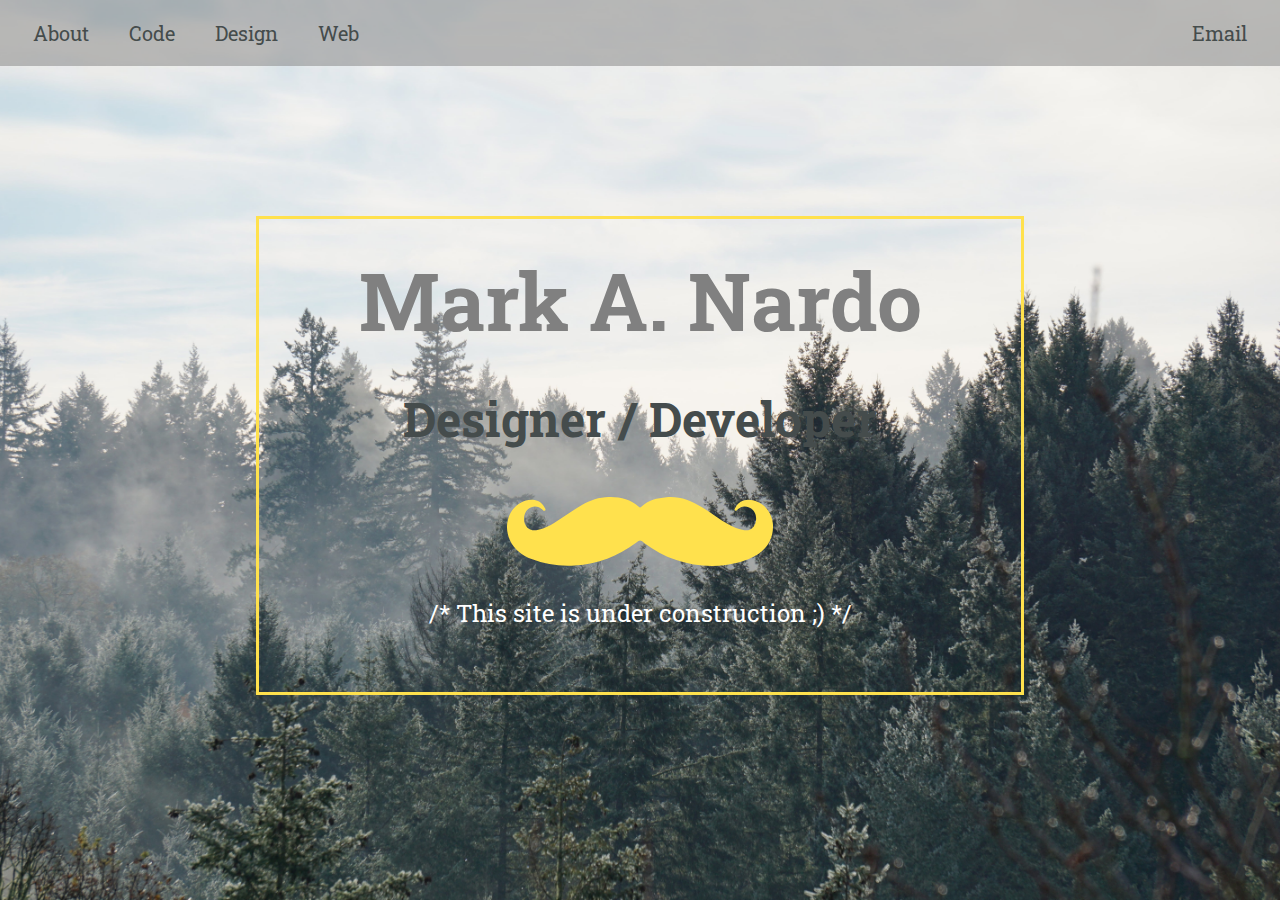
<file: index.html>
<!DOCTYPE html>
<html lang="en">
<head>
    <meta charset="UTF-8">
    <meta name="viewport" content="width=device-width, initial-scale=1.0, maximum-scale=1.0">
    <meta http-equiv="X-UA-Compatible" content="ie=edge">
    <title>Mark's Portfolio</title>
    <link rel="preload" href="style.css" as="style">
    <link rel="preload" href="animate.css" as="style">
    <link rel="stylesheet" type="text/css" href="style.css" media="print" onload="this.media='all'">
    <link rel="stylesheet" type="text/css" href="animate.css" media="print" onload="this.media='all'">
    <link href="https://fonts.googleapis.com/css?family=Roboto+Slab&display=swap" rel="stylesheet">
</head>
<body class="animated fadeIn overflow-hidden">
    <nav class="nav-bkgrd sticky">
        <ul class="main-nav">
            <li><a href="about.html">About</a></li>
            <li><a href="Code.html">Code</a></li>
            <li><a href="design.html">Design</a></li>
            <li><a href="web.html">Web</a></li>
            <li class="push"><a href="mailto:nardo.marka@gmail.com">Email</a></li>
        </ul>
    </nav>
<div class="animated fadeInDown content">
    <div class="heading">
        <h1 class="animated delay-1s fadeInRight">Mark A. Nardo</h1>
        <h2 class="animated delay-2s fadeInLeft">Designer / Developer</h2>
    </div>
    <div class="button animated delay-3s bounceInUp">
        <a href="about.html"><img class="rocking-stache" src="img/mustache4.svg" alt="mustache"></a>
    </div>
    <div><span class="construction-text"><p>/* This site is under construction ;) */</p></span></div>
</div>
</body>
</html>
</file>
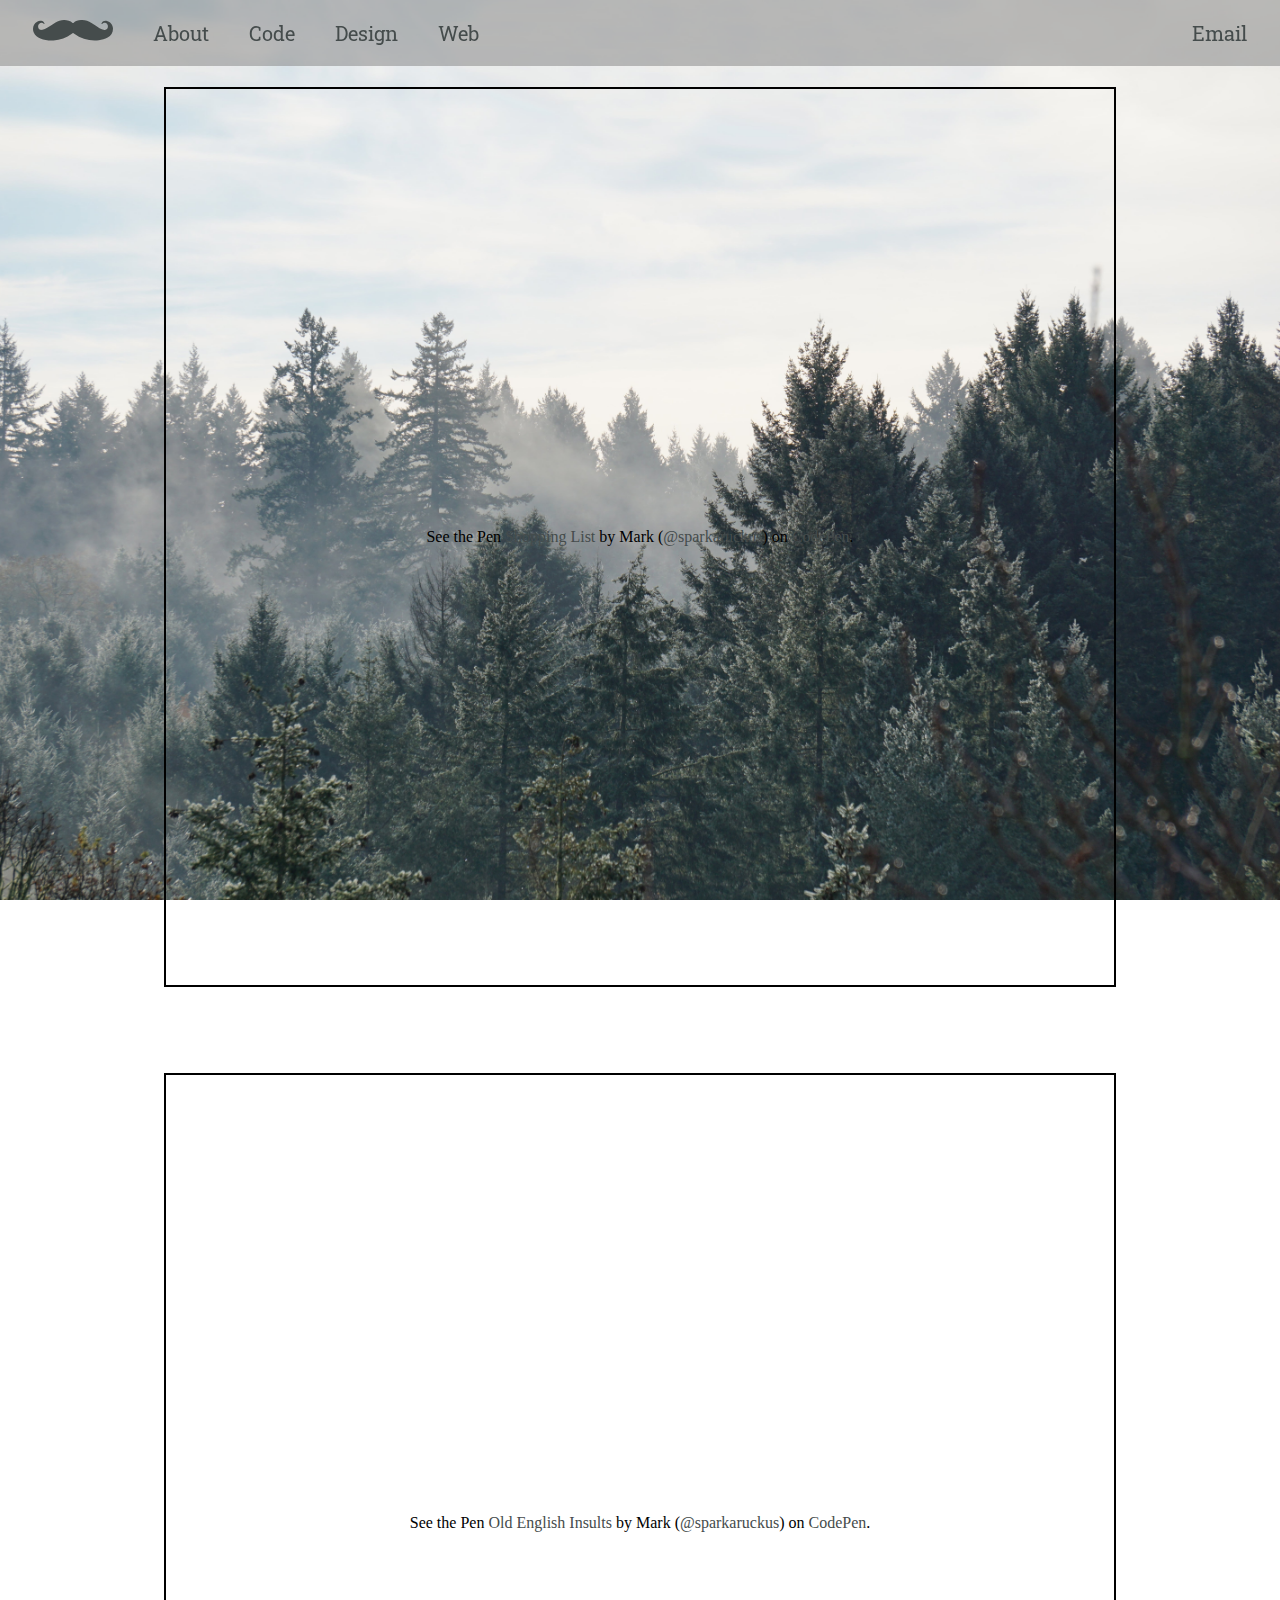
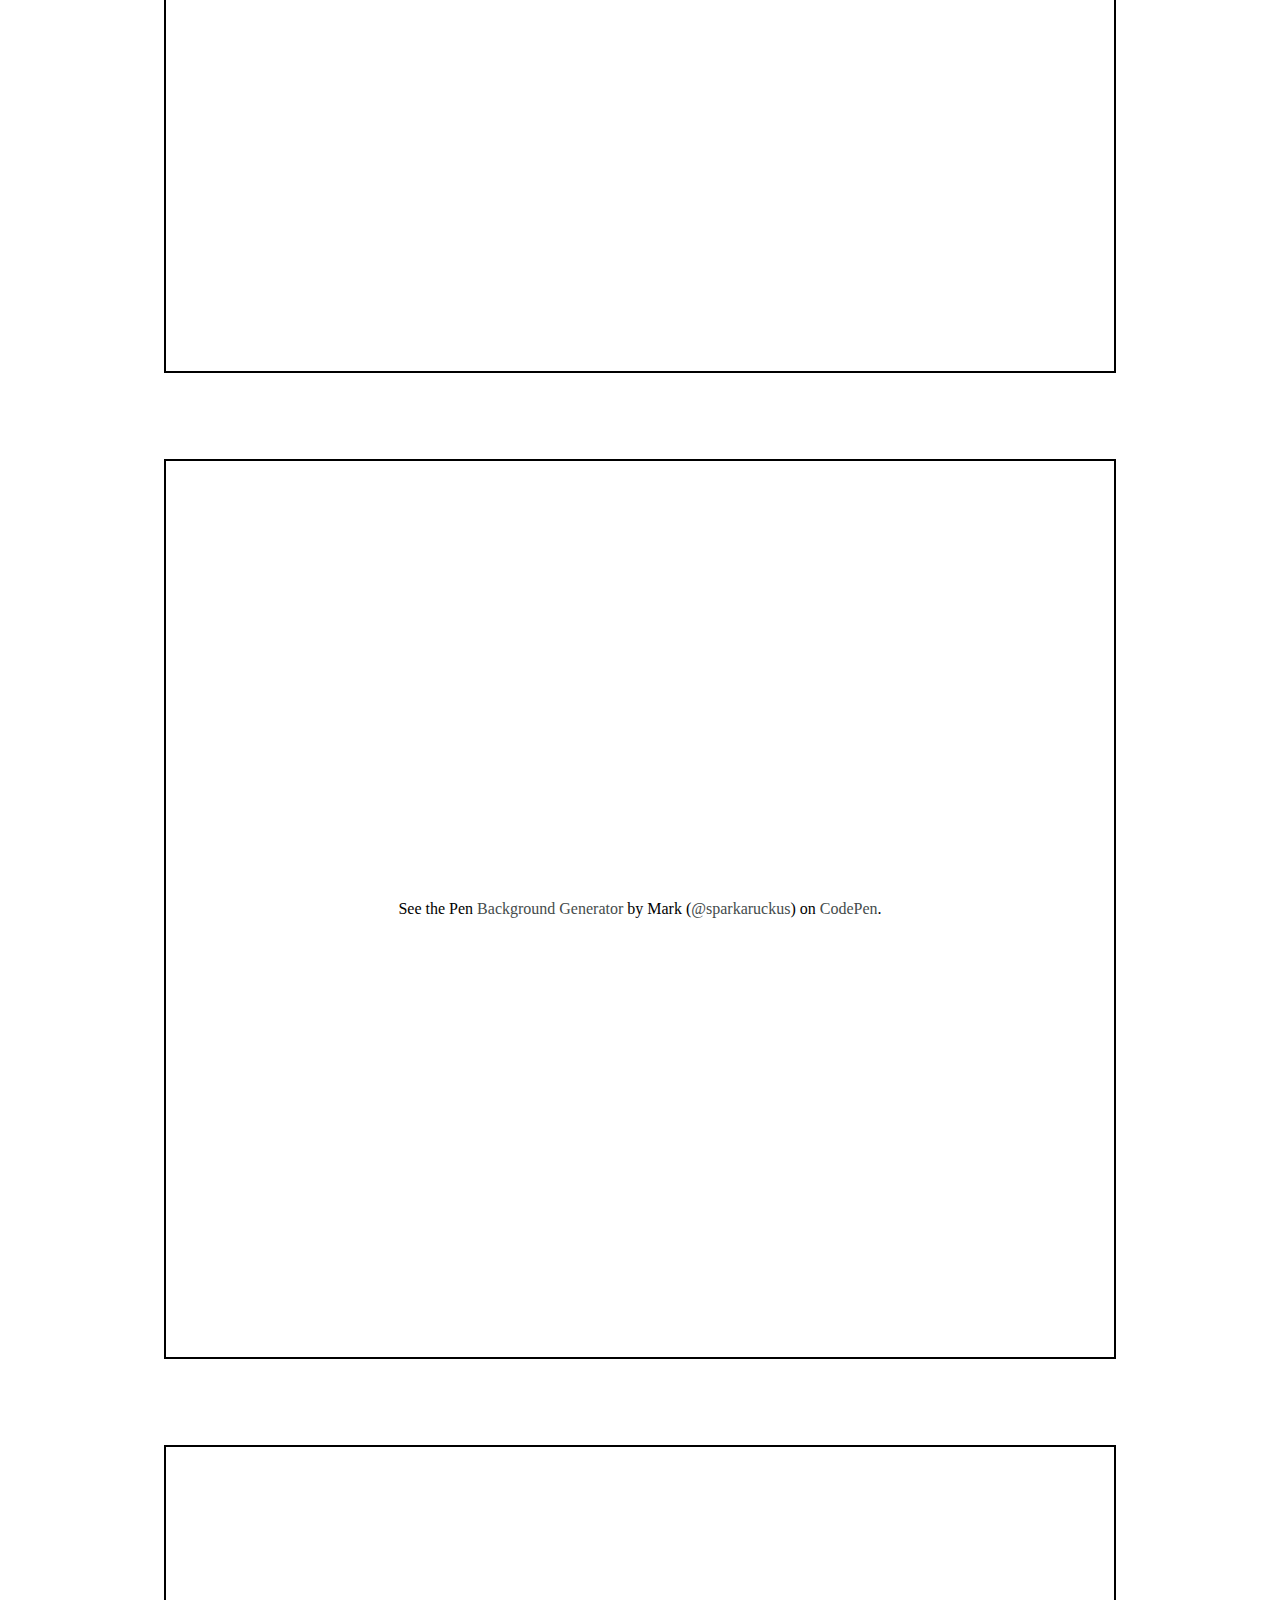
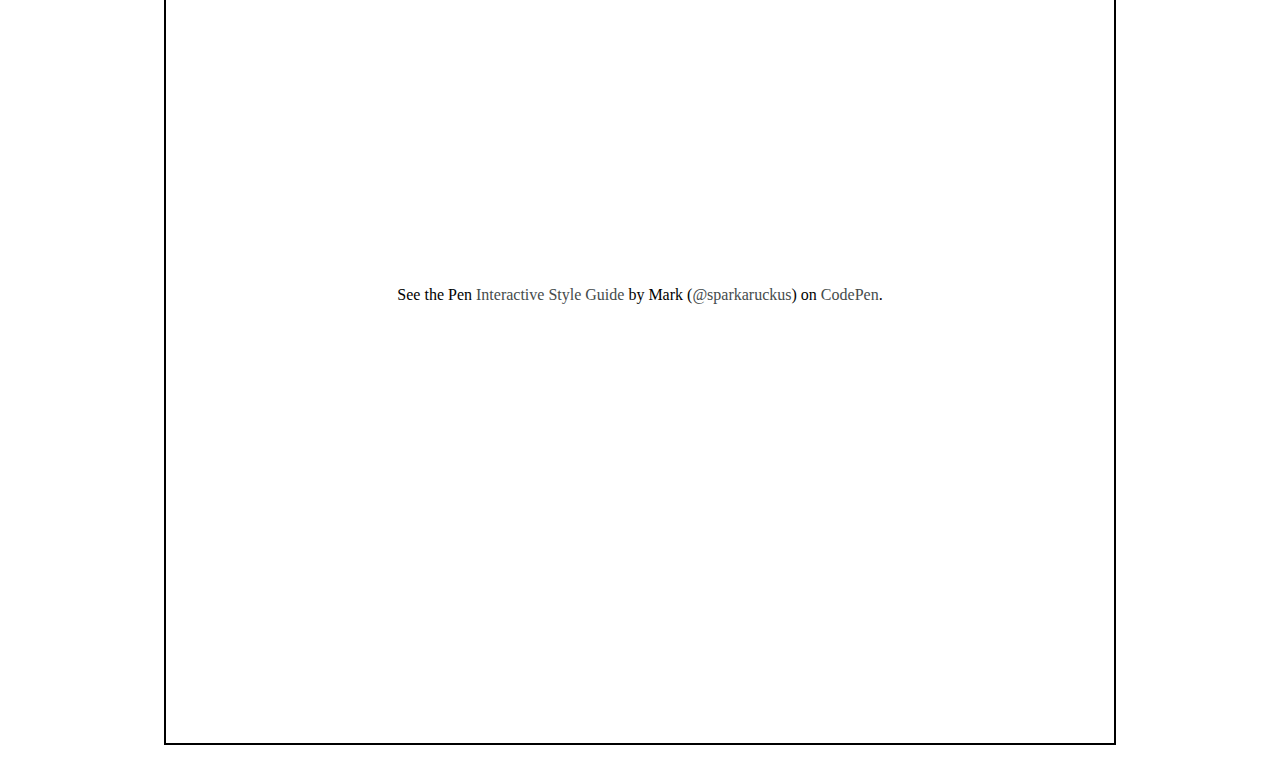
<file: Code.html>
<!DOCTYPE html>
<html lang="en">
<head>
    <meta charset="UTF-8">
    <meta name="viewport" content="width=device-width, initial-scale=1.0, maximum-scale=1.0">
    <meta http-equiv="X-UA-Compatible" content="ie=edge">
    <title>Mark's Portfolio</title>
    <link rel="preload" href="style.css" as="style">
    <link rel="preload" href="animate.css" as="style">
    <link rel="stylesheet" type="text/css" href="style.css" media="print" onload="this.media='all'">
    <link rel="stylesheet" type="text/css" href="animate.css" media="print" onload="this.media='all'">
    <link href="https://fonts.googleapis.com/css?family=Roboto+Slab&display=swap" rel="stylesheet">
</head>
<body class="animated fadeIn">
    <nav class="nav-bkgrd sticky">
        <ul class="main-nav">
            <li class="animated bounceInDown">
                <a href="index.html">
                    <svg id="Layer_1" data="img/mustache4.svg" data-name="Layer 1" xmlns="http://www.w3.org/2000/svg" viewBox="0 0 675.45 173.41"><defs></defs><title>mustache4</title><path class="cls-1" d="M520.64,173.38c-63.42-1.46-121.29-19.5-172.31-58-10.36-7.82-10.36-7.79-20.58-.25-46.13,34-97.54,53.37-155,57.18-38.07,2.52-74.84-2.44-110.26-16.26-24.05-9.38-44.1-23.83-55.37-48.27C-9,72.86,3,31.77,34.78,14.14c10.88-6,22.6-9,35.18-6.82,12.73,2.17,21,9.94,26.6,21.16.85,1.72,2.46,3.85.08,5.54s-4.07-.05-5.8-1.65c-11.65-10.8-25.68-11.26-37.53-1.61C38.52,42.81,39,74.56,60.63,82.43c6.45,2.35,12.59,1.21,18.81,0C94,79.53,107,72.93,119.55,65.28,143.41,50.74,165.83,34,190.16,20.15,213,7.19,237.25-.6,263.55,0s51.08,6.07,71.1,24.74c2.73,2.54,4.36,1.64,6.5-.37C359,7.72,381.18,2.65,404.6.54c32.94-3,61.86,8.14,89.44,24.6,23,13.74,44.27,30.27,67.63,43.52,12.84,7.28,26.2,12.7,41,14.77,10.07,1.42,17.93-2.17,23.83-9.53,9.8-12.23,9.14-39.13-11.82-47.65-10.57-4.29-20.59-2.86-29.23,5.18-1.83,1.7-3.57,4.79-6.51,2.52s-.3-4.83.79-7c8.46-16.74,25-23.57,45.33-18.87,27.77,6.42,49.62,33.56,50.34,62.53.88,35-15.33,60.18-45.17,77.14-23,13.07-48.21,19.38-74.2,23A260.32,260.32,0,0,1,520.64,173.38Z" transform="translate(0.02 0.03)"/></svg>
                </a>
            </li>
            <li><a href="about.html">About</a></li>
            <li><a href="Code.html">Code</a></li>
            <li><a href="design.html">Design</a></li>
            <li><a href="web.html">Web</a></li>
            <li class="push"><a href="mailto:nardo.marka@gmail.com">Email</a></li>
        </ul>
    </nav>
    <div class="code">
        <div class="insult">

            <p class="codepen" data-height="900" data-theme-id="0" data-default-tab="js,result" data-user="sparkaruckus" data-slug-hash="xoQYXx" style="height: 900px; box-sizing: border-box; display: flex; align-items: center; justify-content: center; border: 2px solid; margin: 1em 0; padding: 1em;" data-pen-title="Shopping List">
            <span>See the Pen <a href="https://codepen.io/sparkaruckus/pen/xoQYXx/">
            Shopping List</a> by Mark (<a href="https://codepen.io/sparkaruckus">@sparkaruckus</a>)
            on <a href="https://codepen.io">CodePen</a>.</span>
            </p>
            <script async src="https://static.codepen.io/assets/embed/ei.js"></script>
            <br><br><br>
            <p class="codepen" data-height="900" data-theme-id="0" data-default-tab="js,result" data-user="sparkaruckus" data-slug-hash="mZKWwB" style="height: 900px; box-sizing: border-box; display: flex; align-items: center; justify-content: center; border: 2px solid; margin: 1em 0; padding: 1em;" data-pen-title="Old English Insults">
            <span>See the Pen <a href="https://codepen.io/sparkaruckus/pen/mZKWwB/">
            Old English Insults</a> by Mark (<a href="https://codepen.io/sparkaruckus">@sparkaruckus</a>)
            on <a href="https://codepen.io">CodePen</a>.</span>
            </p>
            <script async src="https://static.codepen.io/assets/embed/ei.js"></script>
            <br><br><br>
            <p class="codepen" data-height="900" data-theme-id="0" data-default-tab="css,result" data-user="sparkaruckus" data-slug-hash="EBJXPG" style="height: 900px; box-sizing: border-box; display: flex; align-items: center; justify-content: center; border: 2px solid; margin: 1em 0; padding: 1em;" data-pen-title="Background Generator">
            <span>See the Pen <a href="https://codepen.io/sparkaruckus/pen/EBJXPG/">
            Background Generator</a> by Mark (<a href="https://codepen.io/sparkaruckus">@sparkaruckus</a>)
            on <a href="https://codepen.io">CodePen</a>.</span>
            </p>
            <script async src="https://static.codepen.io/assets/embed/ei.js"></script>
            <br><br><br>
            <p class="codepen" data-height="900" data-theme-id="0" data-default-tab="css,result" data-user="sparkaruckus" data-slug-hash="WVemKv" style="height: 900px; box-sizing: border-box; display: flex; align-items: center; justify-content: center; border: 2px solid; margin: 1em 0; padding: 1em;" data-pen-title="Interactive Style Guide">
            <span>See the Pen <a href="https://codepen.io/sparkaruckus/pen/WVemKv/">
            Interactive Style Guide</a> by Mark (<a href="https://codepen.io/sparkaruckus">@sparkaruckus</a>)
            on <a href="https://codepen.io">CodePen</a>.</span>
            </p>
            <script async src="https://static.codepen.io/assets/embed/ei.js"></script>

        </div>
    </div>
</body>
</html>
</file>
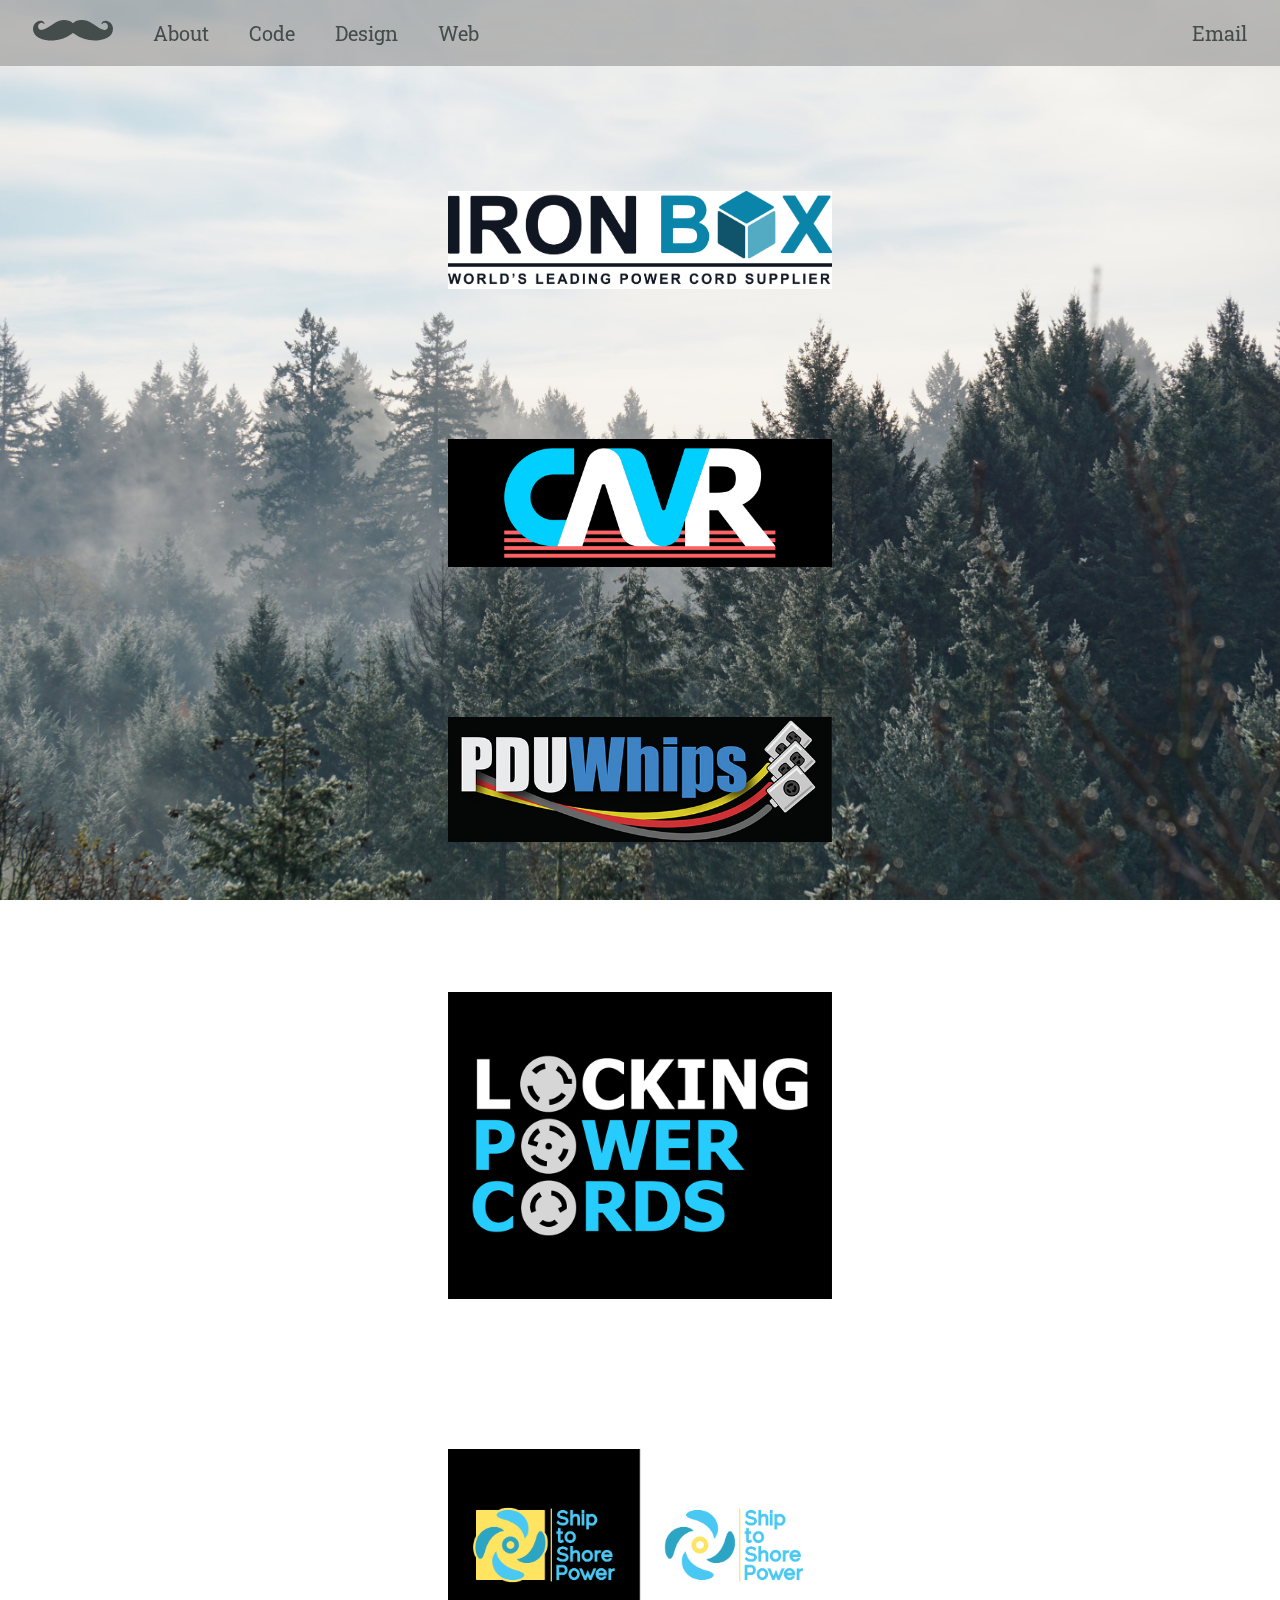
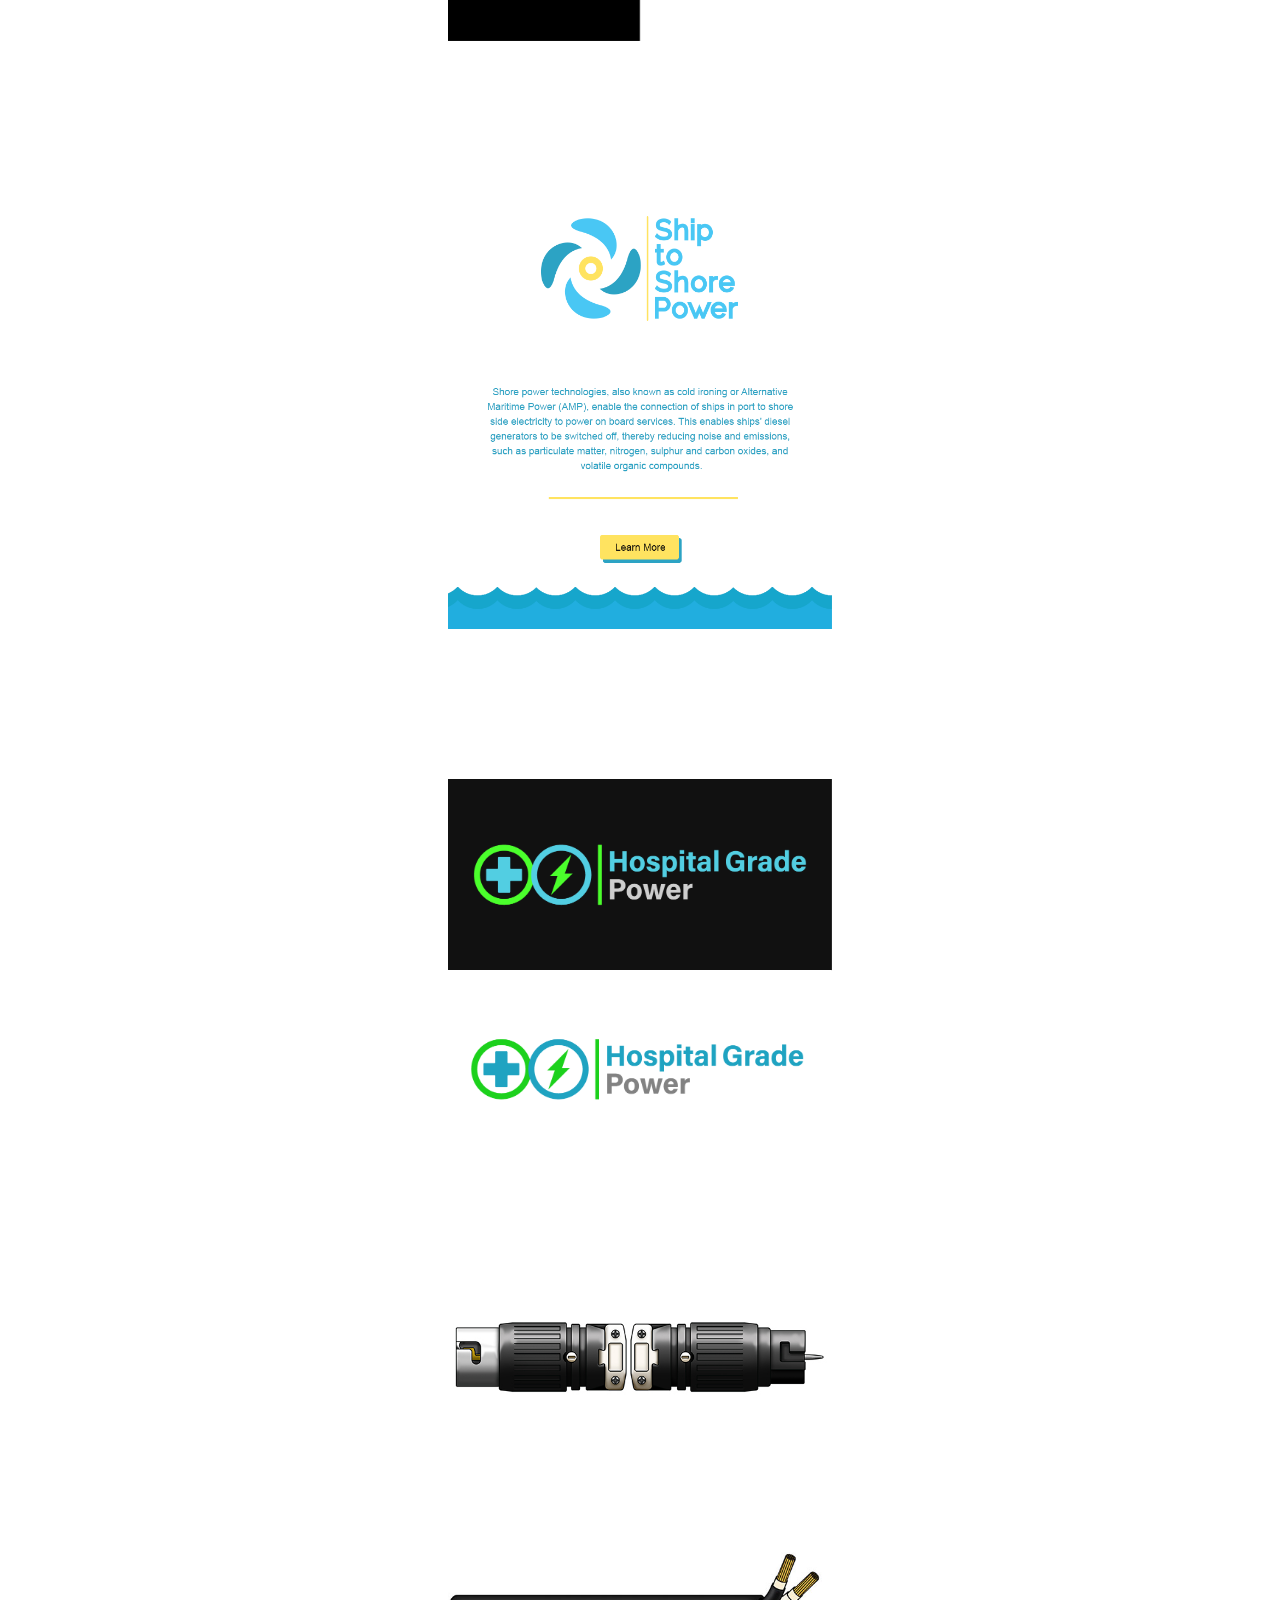
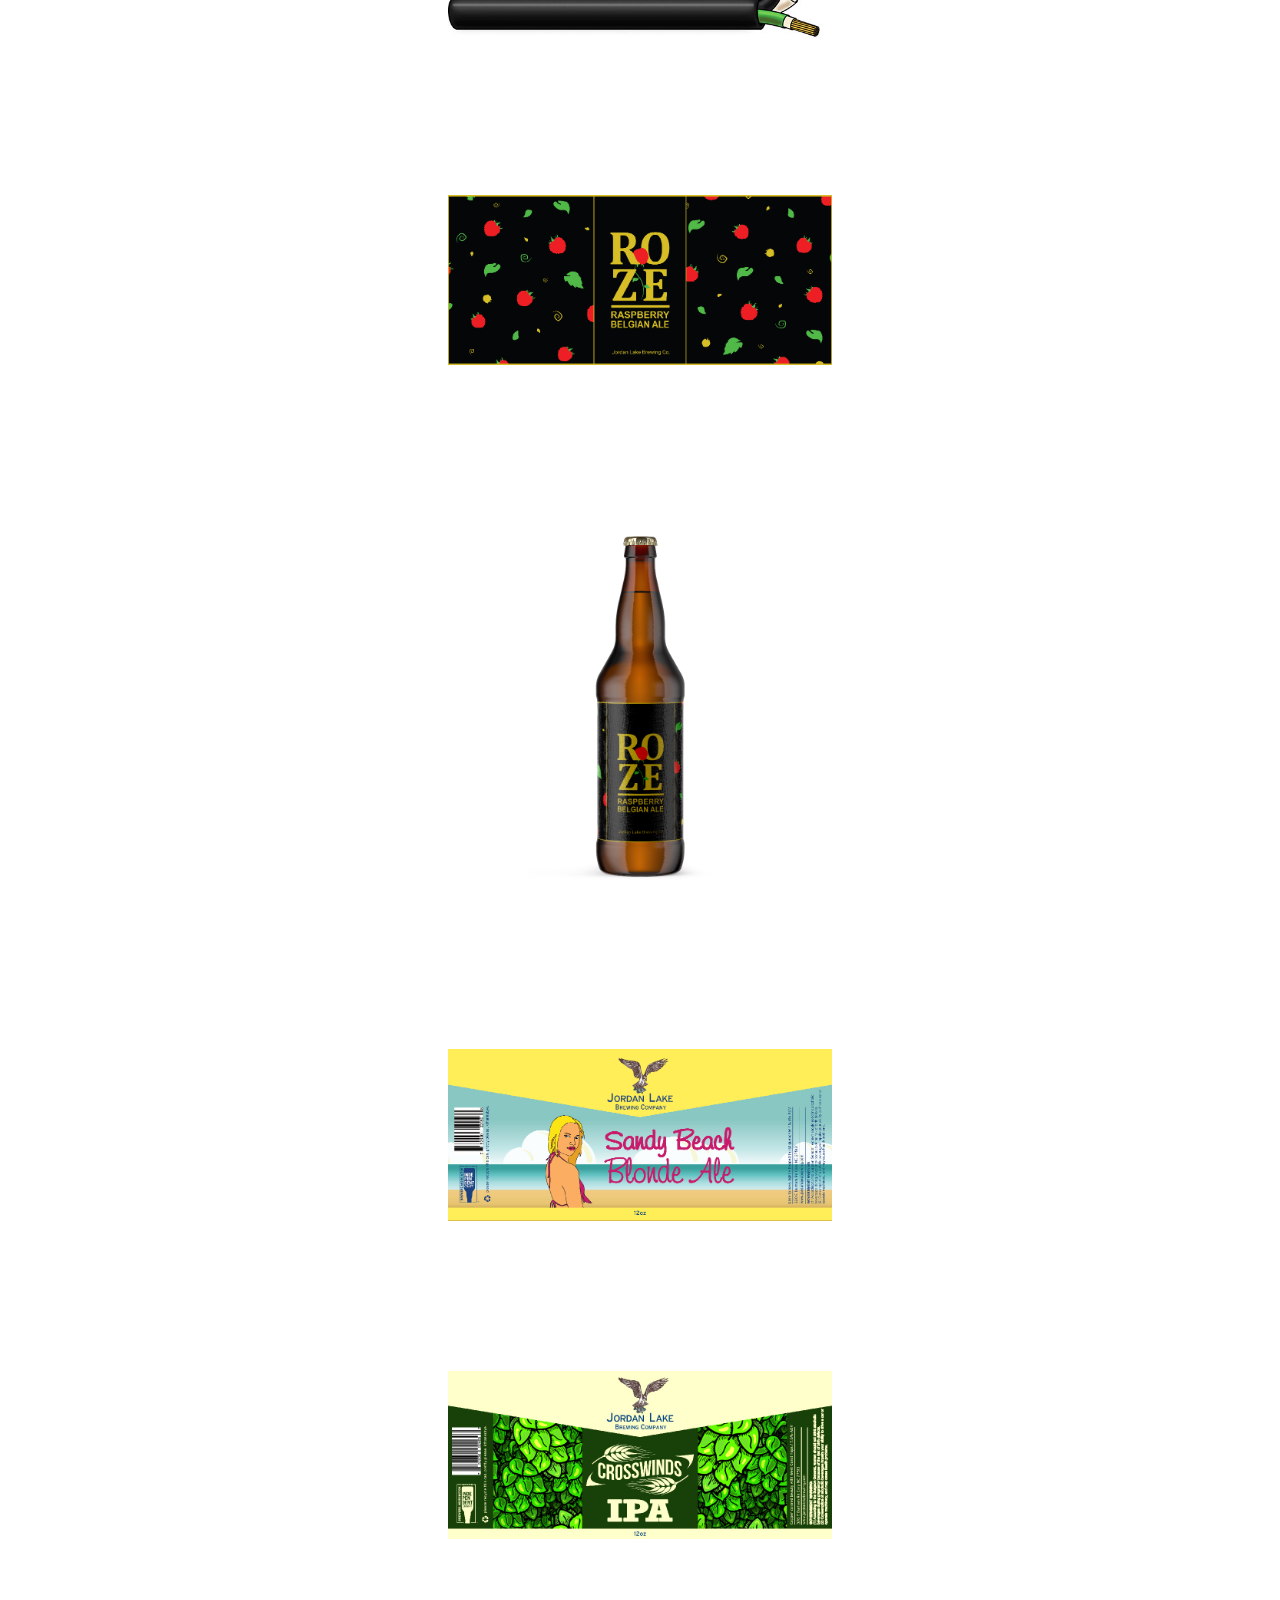
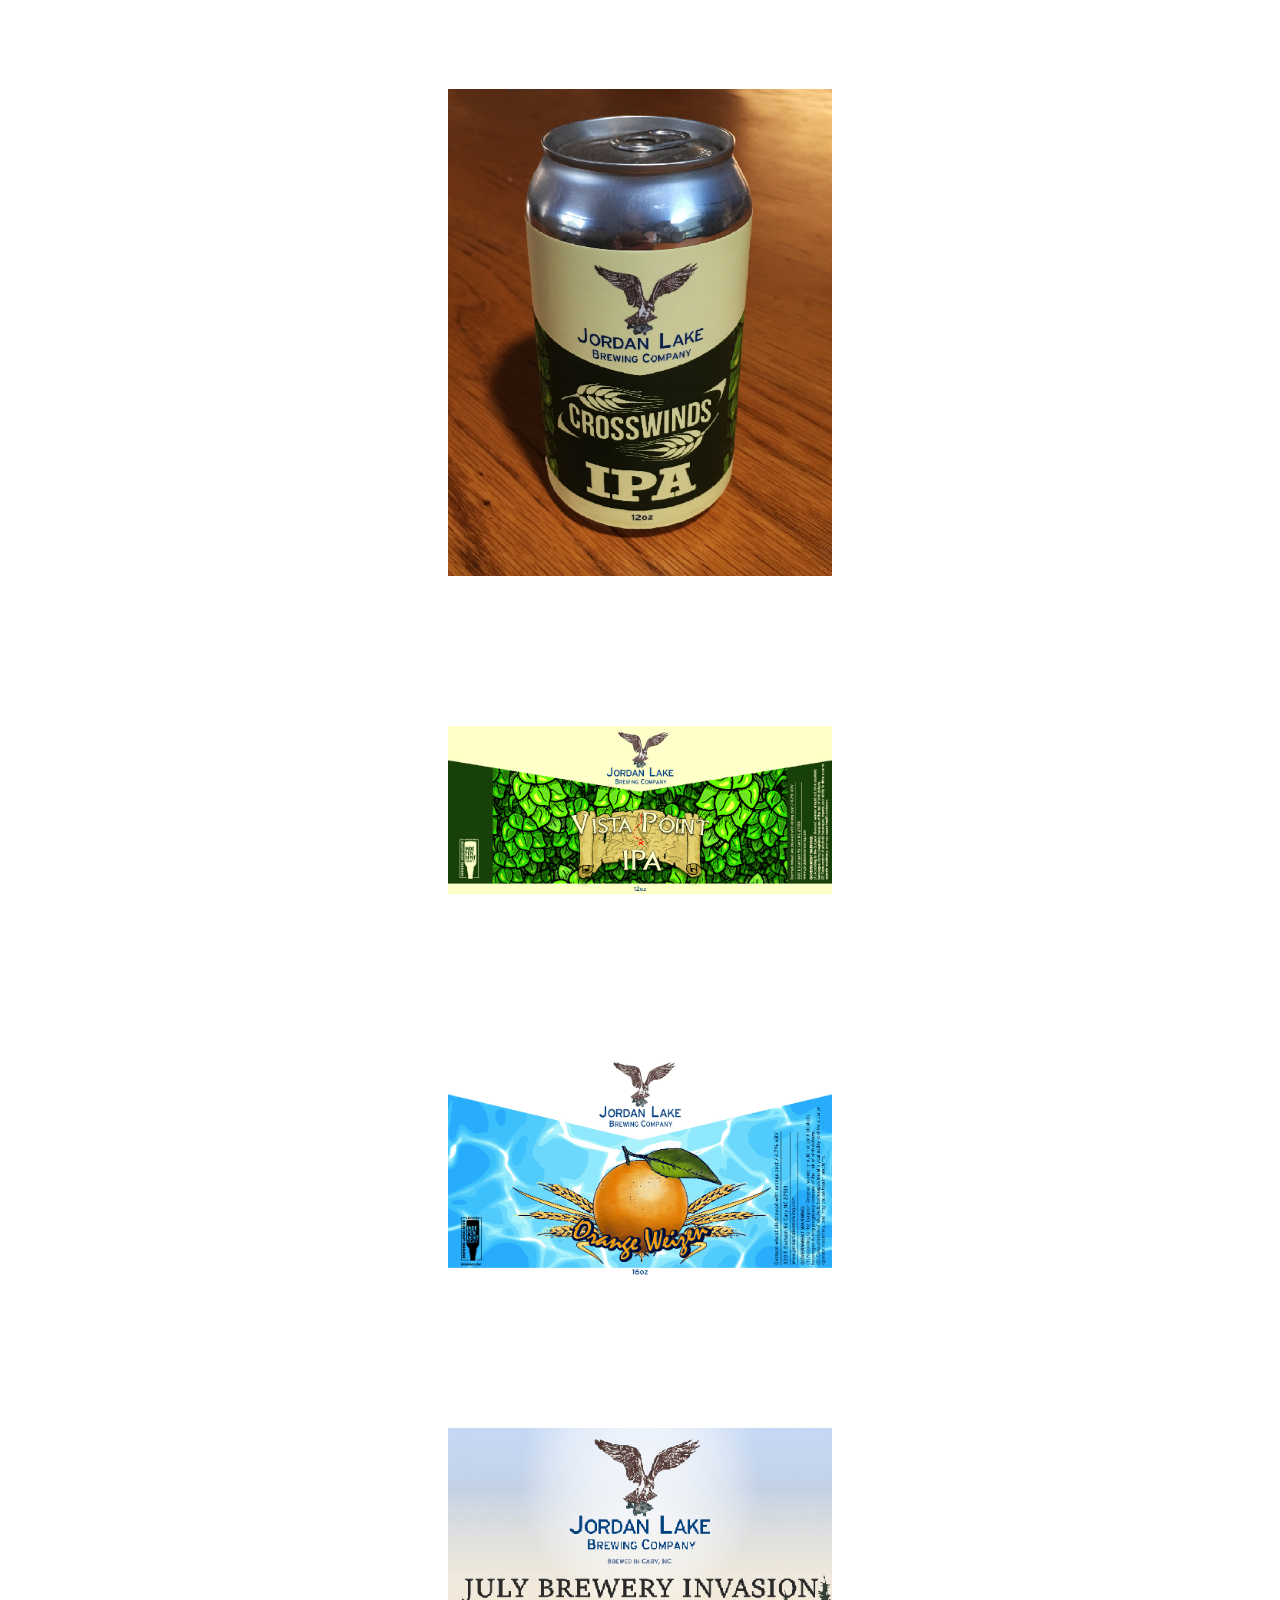
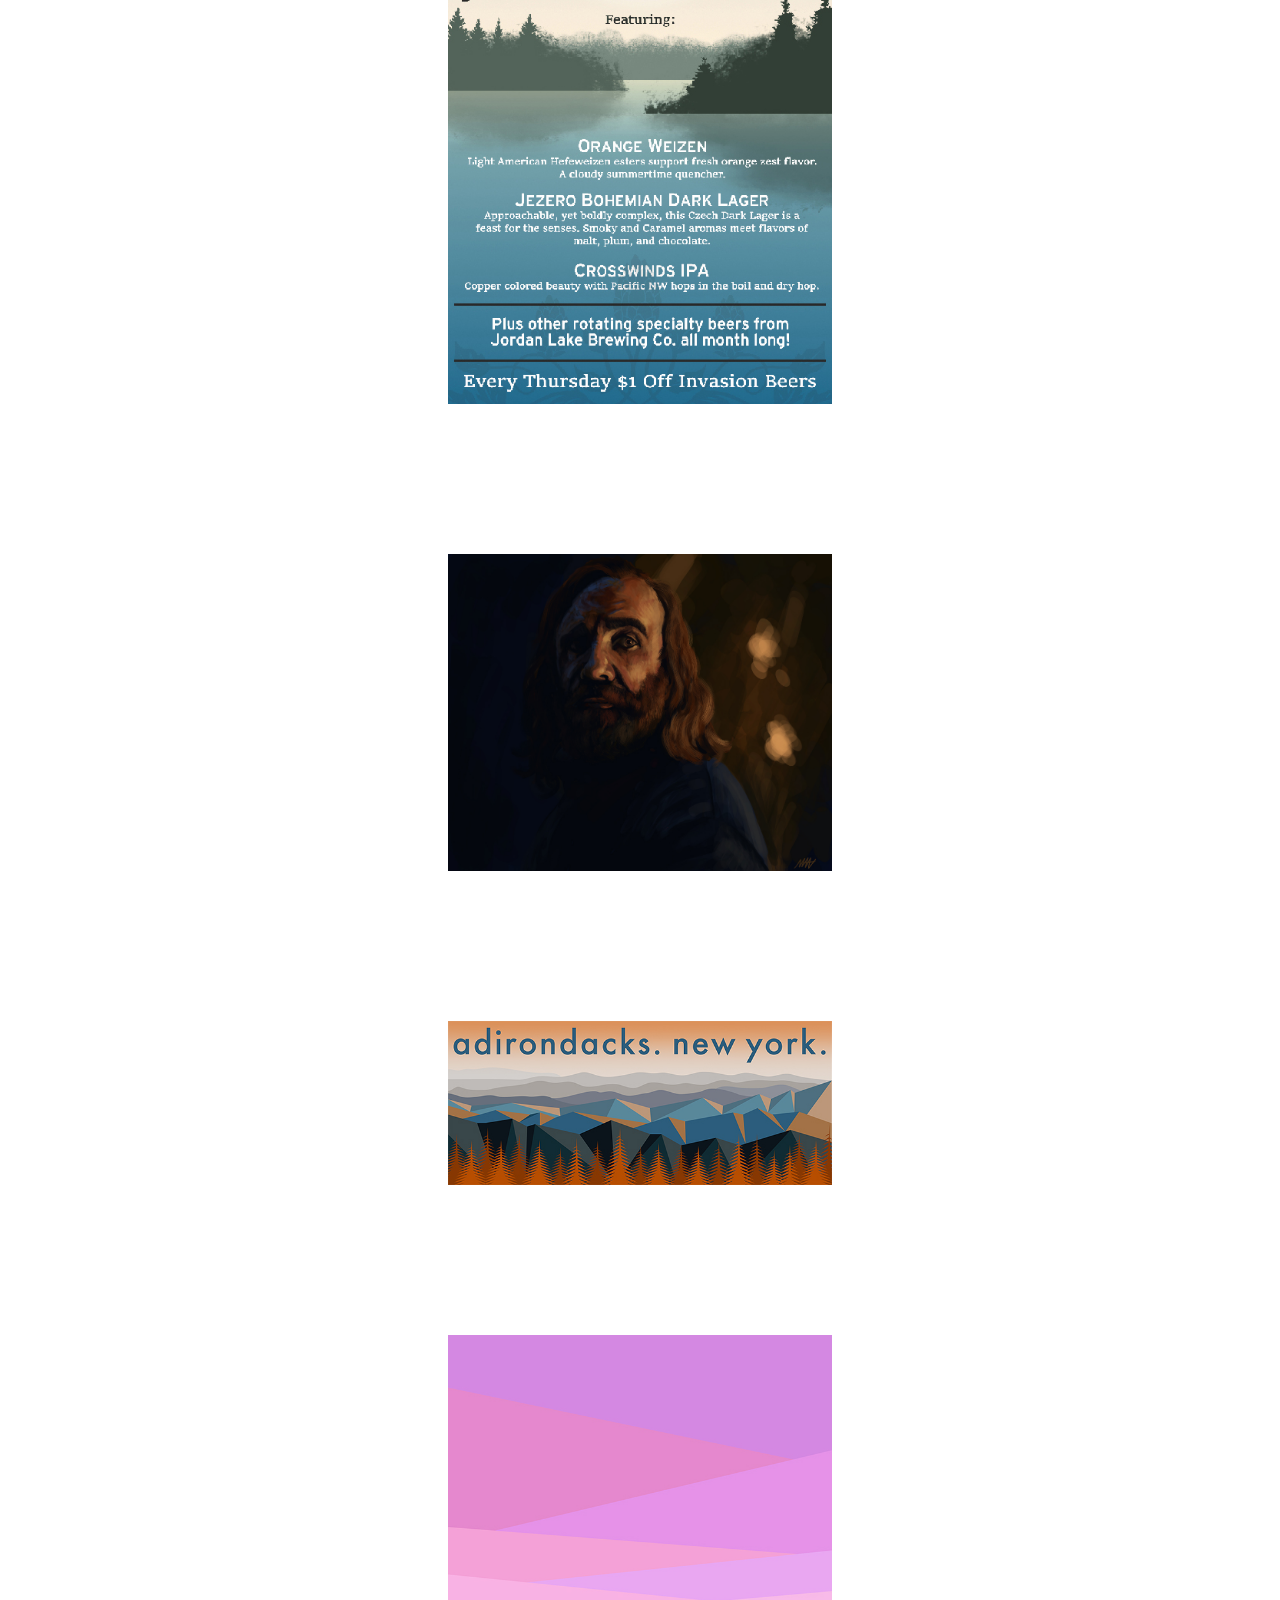
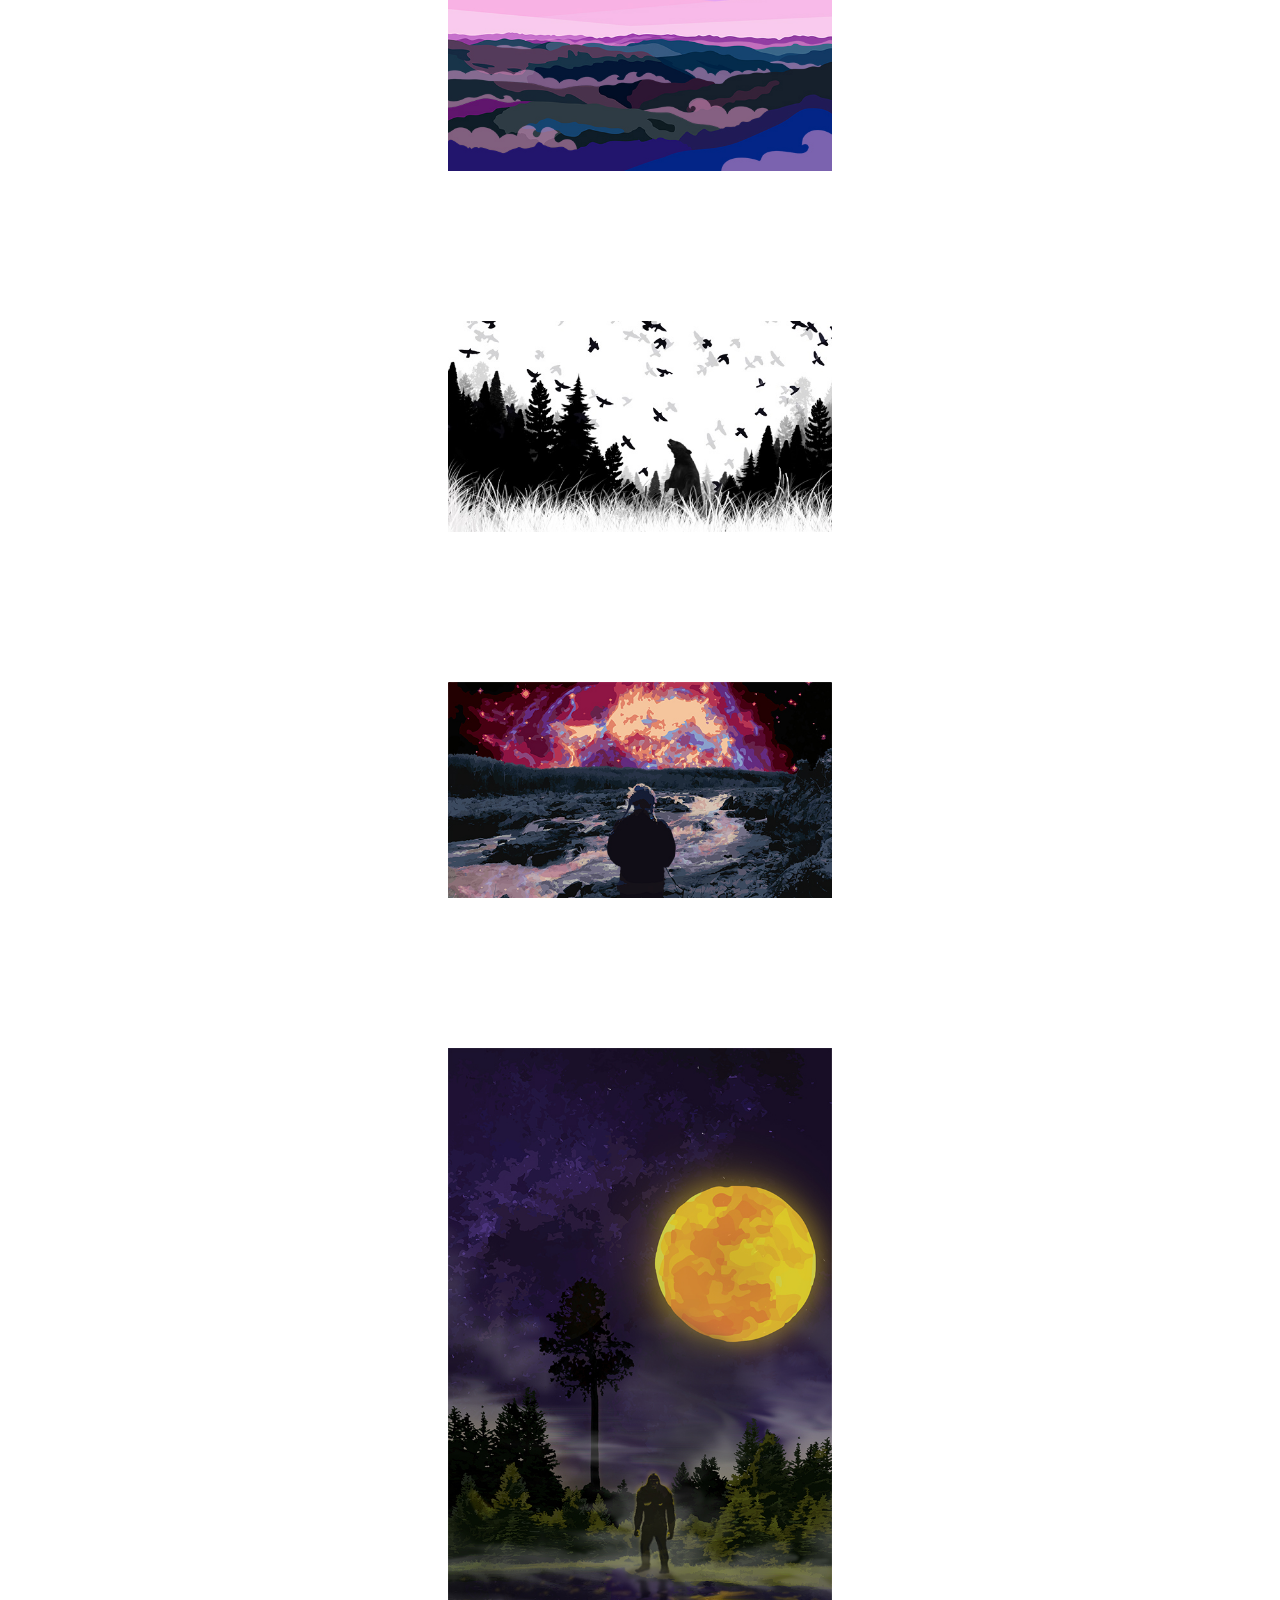
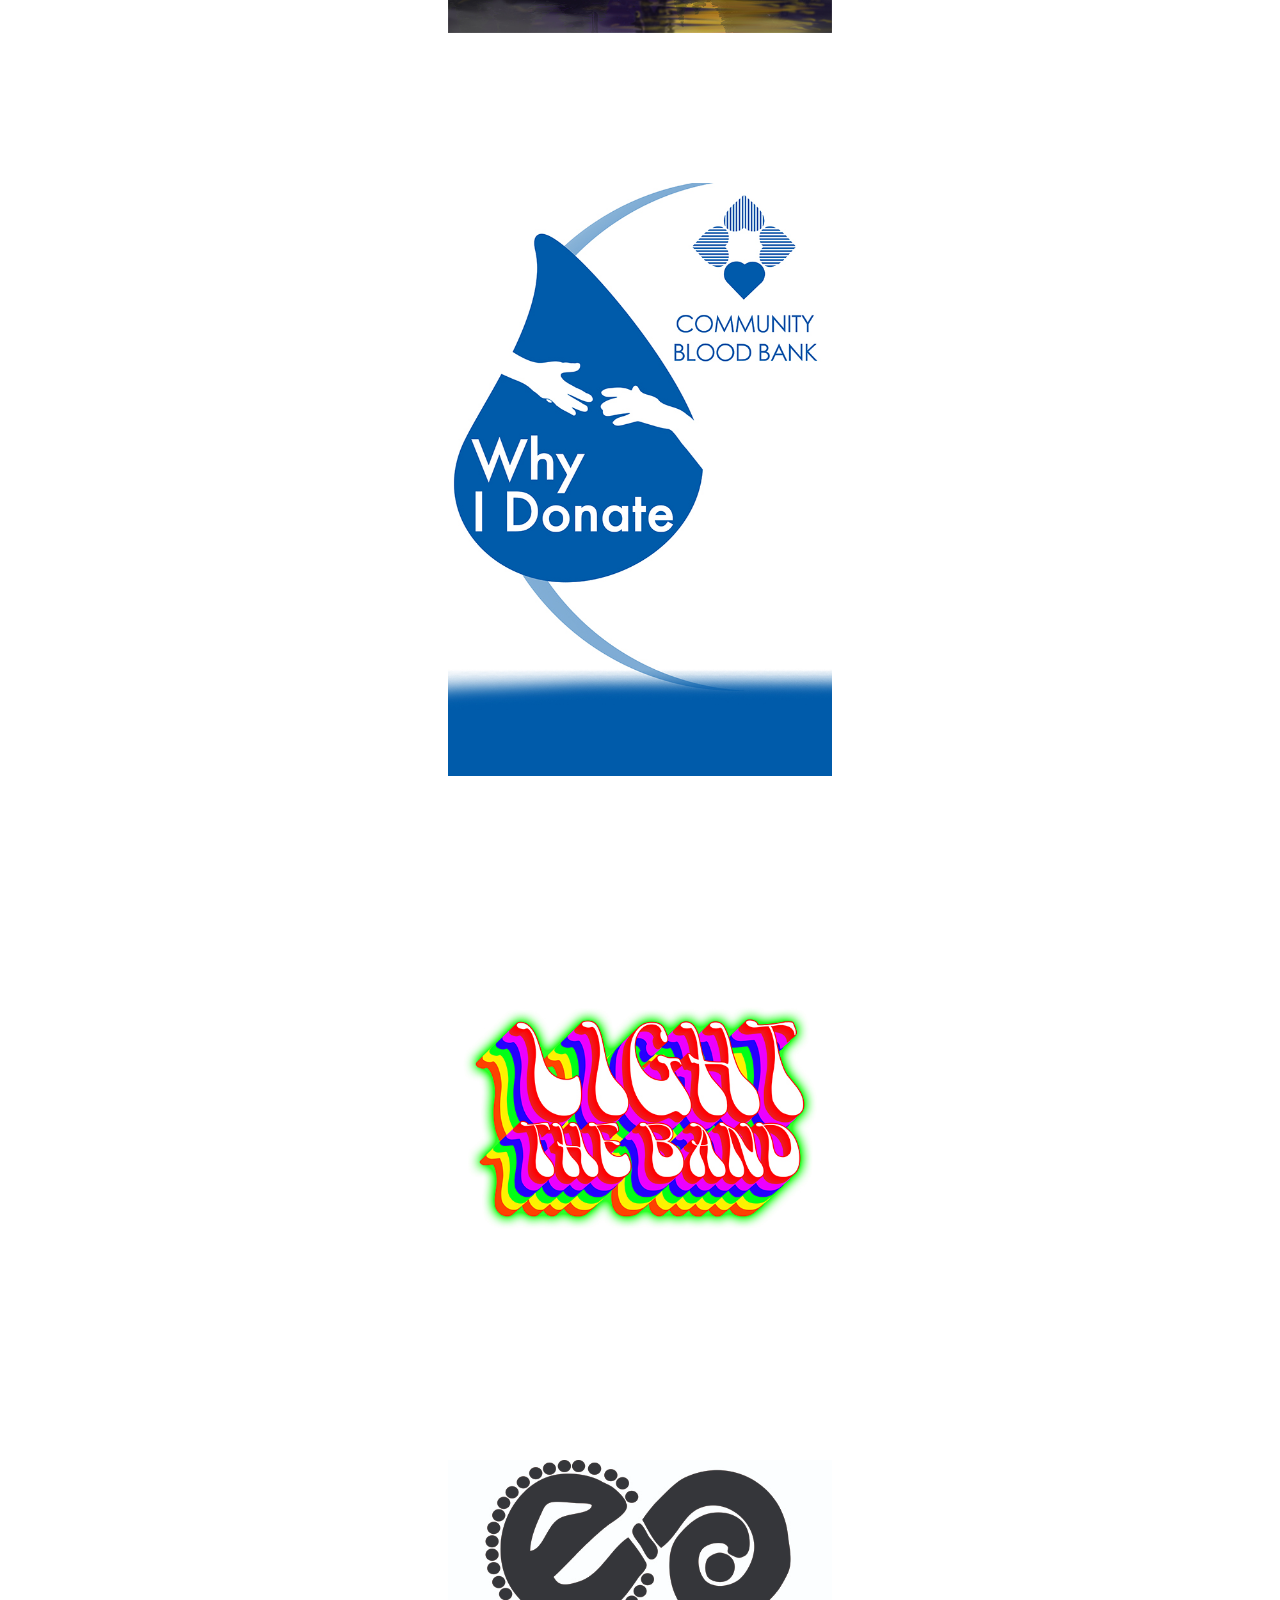
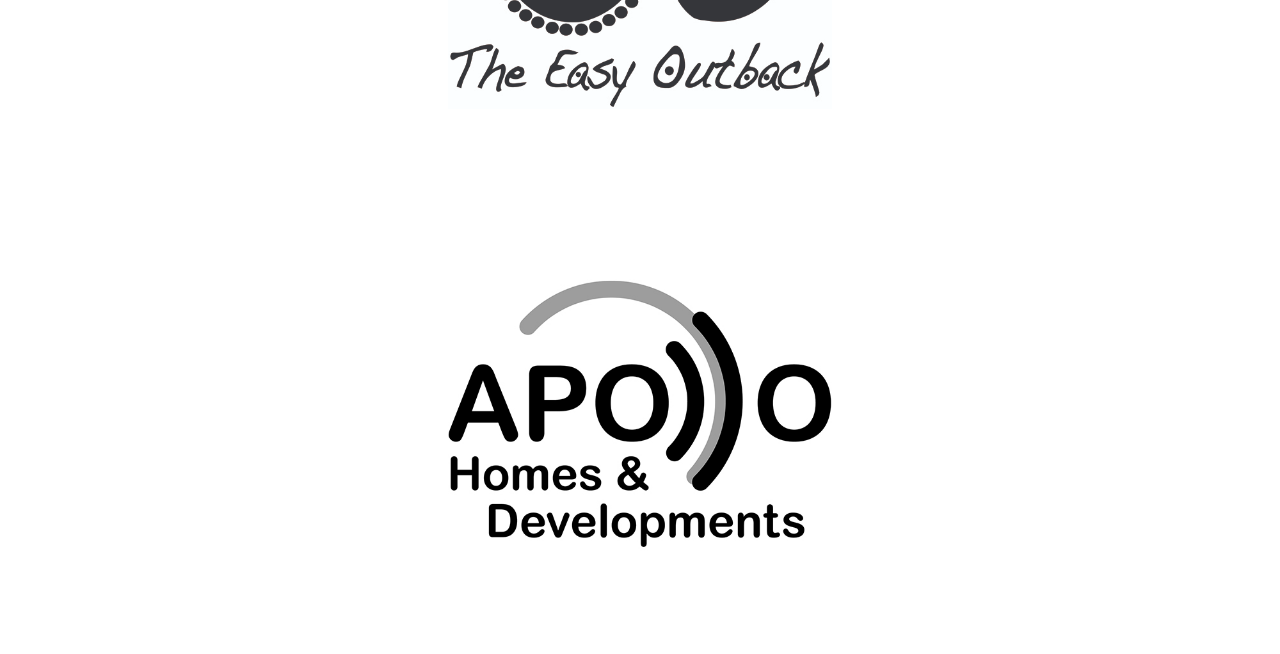
<file: design.html>
<!DOCTYPE html>
<html lang="en">
<head>
    <meta charset="UTF-8">
    <meta name="viewport" content="width=device-width, initial-scale=1.0, maximum-scale=1.0">
    <meta http-equiv="X-UA-Compatible" content="ie=edge">
    <title>Mark's Portfolio</title>
    <link rel="preload" href="style.css" as="style">
    <link rel="preload" href="animate.css" as="style">
    <link rel="stylesheet" type="text/css" href="style.css" media="print" onload="this.media='all'">
    <link rel="stylesheet" type="text/css" href="animate.css" media="print" onload="this.media='all'">
    <link href="https://fonts.googleapis.com/css?family=Roboto+Slab&display=swap" rel="stylesheet">
</head>
<body class="animated fadeIn">
    <nav class="nav-bkgrd sticky">
        <ul class="main-nav">
            <li class="animated bounceInDown">
                <a href="index.html">
                    <svg id="Layer_1" data="img/mustache4.svg" data-name="Layer 1" xmlns="http://www.w3.org/2000/svg" viewBox="0 0 675.45 173.41"><defs></defs><title>mustache4</title><path class="cls-1" d="M520.64,173.38c-63.42-1.46-121.29-19.5-172.31-58-10.36-7.82-10.36-7.79-20.58-.25-46.13,34-97.54,53.37-155,57.18-38.07,2.52-74.84-2.44-110.26-16.26-24.05-9.38-44.1-23.83-55.37-48.27C-9,72.86,3,31.77,34.78,14.14c10.88-6,22.6-9,35.18-6.82,12.73,2.17,21,9.94,26.6,21.16.85,1.72,2.46,3.85.08,5.54s-4.07-.05-5.8-1.65c-11.65-10.8-25.68-11.26-37.53-1.61C38.52,42.81,39,74.56,60.63,82.43c6.45,2.35,12.59,1.21,18.81,0C94,79.53,107,72.93,119.55,65.28,143.41,50.74,165.83,34,190.16,20.15,213,7.19,237.25-.6,263.55,0s51.08,6.07,71.1,24.74c2.73,2.54,4.36,1.64,6.5-.37C359,7.72,381.18,2.65,404.6.54c32.94-3,61.86,8.14,89.44,24.6,23,13.74,44.27,30.27,67.63,43.52,12.84,7.28,26.2,12.7,41,14.77,10.07,1.42,17.93-2.17,23.83-9.53,9.8-12.23,9.14-39.13-11.82-47.65-10.57-4.29-20.59-2.86-29.23,5.18-1.83,1.7-3.57,4.79-6.51,2.52s-.3-4.83.79-7c8.46-16.74,25-23.57,45.33-18.87,27.77,6.42,49.62,33.56,50.34,62.53.88,35-15.33,60.18-45.17,77.14-23,13.07-48.21,19.38-74.2,23A260.32,260.32,0,0,1,520.64,173.38Z" transform="translate(0.02 0.03)"/></svg>
                </a>
            </li>
            <li><a href="about.html">About</a></li>
            <li><a href="Code.html">Code</a></li>
            <li><a href="design.html">Design</a></li>
            <li><a href="web.html">Web</a></li>
            <li class="push"><a href="mailto:nardo.marka@gmail.com">Email</a></li>
        </ul>
    </nav>
    <div class="animated fadeIn grid">

        <div class="thumbnail"><img src="img/ibx_logo_dark_blue.jpg" alt="Iron Box logo"></div>

        <div class="thumbnail"><img src="img/cavr_logo.jpg" alt="Custom AV Rack Logo"></div>

        <div class="thumbnail"><img src="img/pduwhips.jpg" alt="PDU Whips Logo"></div>
        
        <div class="thumbnail"><img src="img/LPC_logo.png" alt="Locking Power Cords Logo"></div>

        <div class="thumbnail"><img src="img/ship_shore.png" alt="Ship to Shore Logo"></div>

        <div class="thumbnail"><img src="img/ship_shore_ad.png" alt="Ship to Shore Ad"></div>

        <div class="thumbnail"><img src="img/hospital_grade.png" alt="Hospital Grade Power Logo"></div>

        <div class="thumbnail"><img src="img/cali.jpg" alt="California Style Plug"></div>

        <div class="thumbnail"><img src="img/thnn.jpg" alt="Cable Wiring"></div>

        <div class="thumbnail"><img src="img/roze_label.jpg" alt="Roze Belgian Ale Label"></div>

        <div class="thumbnail"><img src="img/bottle_mockup.jpg" alt="Roze Label on Bottle"></div>

        <div class="thumbnail"><img src="img/sandy_label.jpg" alt="Sandy Beach Blonde Label"></div>

        <div class="thumbnail"><img src="img/crosswinds_label.jpg" alt="Crosswinds IPA Label"></div>
        <!--crosswinds can needs to be resized-->
        <div class="thumbnail"><img src="img/crosswinds_on_can.jpg" alt="Crosswinds on Can"></div>

        <div class="thumbnail"><img src="img/vista_label.jpg" alt="Vista Point IPA Label"></div>

        <div class="thumbnail"><img src="img/orange_label.jpg" alt="Orange Weizen Label"></div>
        <!--brewery poster needs to be resized-->
        <div class="thumbnail"><img src="img/brew_poster.jpg" alt="Brewery Poster"></div>

        <div class="thumbnail"><img src="img/hound.jpg" alt="The Hound Portrait"></div>

        <div class="thumbnail"><img src="img/adk.jpg" alt="Adirondack Mountain Landscape"></div>

        <div class="thumbnail"><img src="img/pinkandlazy.jpg" alt="Blue Ridge Mountain Landscape"></div>

        <div class="thumbnail"><img src="img/brokensilence.jpg" alt="A Bear In the Wilderness"></div>

        <div class="thumbnail"><img src="img/supernova.jpg" alt="Supernova in the Sky"></div>

        <div class="thumbnail"><img src="img/sassy.jpg" alt="Bigfoot"></div>

        <div class="thumbnail"><img src="img/posterlarge.jpg" alt="Community Blood Bank Poster"></div>

        <div class="thumbnail"><img src="img/lighttheband.jpg" alt="Light the Band Logo"></div>

        <div class="thumbnail"><img src="img/easyoutback.jpg" alt="Easy Outback Logo"></div>

        <div class="thumbnail"><img src="img/apollo.jpg" alt="Apollo Homes Logo"></div>

    </div>
</body>
</html>
</file>
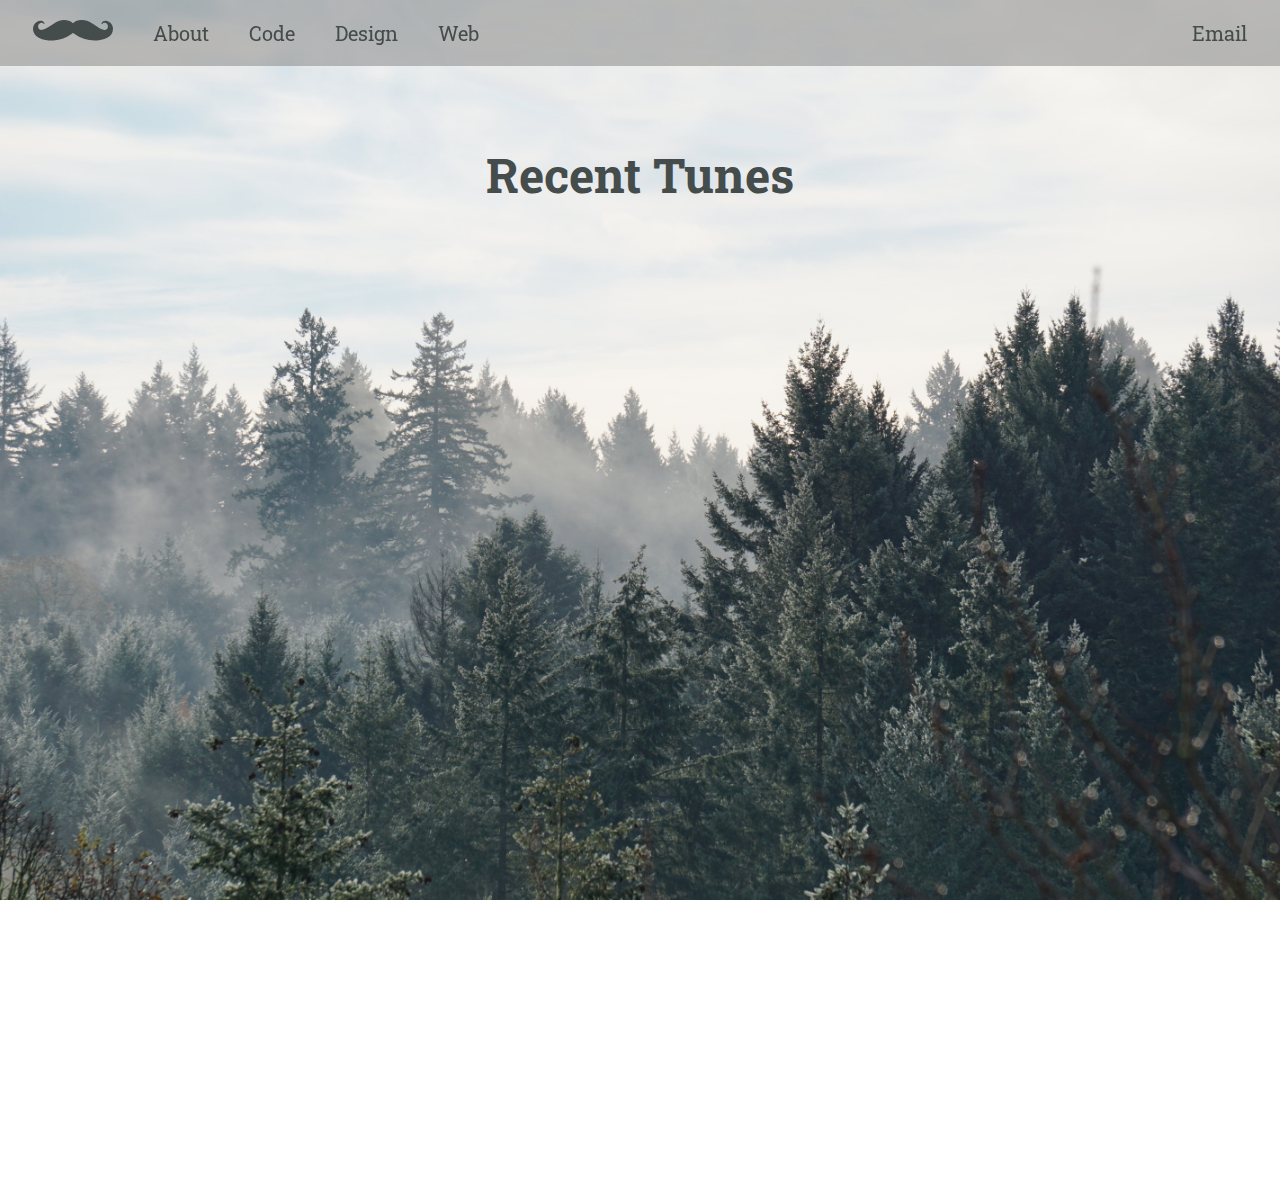
<file: playlist.html>
<!DOCTYPE html>
<html lang="en">
<head>
    <meta charset="UTF-8">
    <meta name="viewport" content="width=device-width, initial-scale=1.0, maximum-scale=1.0">
    <meta http-equiv="X-UA-Compatible" content="ie=edge">
    <title>Mark's Portfolio</title>
    <link rel="preload" href="style.css" as="style">
    <link rel="preload" href="animate.css" as="style">
    <link rel="stylesheet" type="text/css" href="style.css" media="print" onload="this.media='all'">
    <link rel="stylesheet" type="text/css" href="animate.css" media="print" onload="this.media='all'">
    <link href="https://fonts.googleapis.com/css?family=Roboto+Slab&display=swap" rel="stylesheet">
</head>
<body class="animated fadeIn">
    <nav class="nav-bkgrd sticky">
        <ul class="main-nav">
            <li class="animated bounceInDown">
                <a href="index.html">
                    <svg id="Layer_1" data="img/mustache4.svg" data-name="Layer 1" xmlns="http://www.w3.org/2000/svg" viewBox="0 0 675.45 173.41"><defs></defs><title>mustache4</title><path class="cls-1" d="M520.64,173.38c-63.42-1.46-121.29-19.5-172.31-58-10.36-7.82-10.36-7.79-20.58-.25-46.13,34-97.54,53.37-155,57.18-38.07,2.52-74.84-2.44-110.26-16.26-24.05-9.38-44.1-23.83-55.37-48.27C-9,72.86,3,31.77,34.78,14.14c10.88-6,22.6-9,35.18-6.82,12.73,2.17,21,9.94,26.6,21.16.85,1.72,2.46,3.85.08,5.54s-4.07-.05-5.8-1.65c-11.65-10.8-25.68-11.26-37.53-1.61C38.52,42.81,39,74.56,60.63,82.43c6.45,2.35,12.59,1.21,18.81,0C94,79.53,107,72.93,119.55,65.28,143.41,50.74,165.83,34,190.16,20.15,213,7.19,237.25-.6,263.55,0s51.08,6.07,71.1,24.74c2.73,2.54,4.36,1.64,6.5-.37C359,7.72,381.18,2.65,404.6.54c32.94-3,61.86,8.14,89.44,24.6,23,13.74,44.27,30.27,67.63,43.52,12.84,7.28,26.2,12.7,41,14.77,10.07,1.42,17.93-2.17,23.83-9.53,9.8-12.23,9.14-39.13-11.82-47.65-10.57-4.29-20.59-2.86-29.23,5.18-1.83,1.7-3.57,4.79-6.51,2.52s-.3-4.83.79-7c8.46-16.74,25-23.57,45.33-18.87,27.77,6.42,49.62,33.56,50.34,62.53.88,35-15.33,60.18-45.17,77.14-23,13.07-48.21,19.38-74.2,23A260.32,260.32,0,0,1,520.64,173.38Z" transform="translate(0.02 0.03)"/></svg>
                </a>
            </li>
            <li><a href="about.html">About</a></li>
            <li><a href="Code.html">Code</a></li>
            <li><a href="design.html">Design</a></li>
            <li><a href="web.html">Web</a></li>
            <li class="push"><a href="mailto:nardo.marka@gmail.com">Email</a></li>
        </ul>
    </nav>
    <h2 class="animated fadeIn">Recent Tunes</h2>
    <br>
    <div class="center-grid animated fadeIn">
        <div class='image-container'>
            <div class='embed-container mySlides'>
            <iframe src="https://open.spotify.com/embed/track/29kZDKEz9SCLs8S9dOskcS" width="300" height="380" frameborder="0" allowtransparency="true" allow="encrypted-media"></iframe>
            </div>
            
            <div class='embed-container mySlides'>
            <iframe src="https://open.spotify.com/embed/track/7dwXipvdDxipgRu47xH98K" width="300" height="380" frameborder="0" allowtransparency="true" allow="encrypted-media"></iframe>
            </div>
            
            <div class='embed-container mySlides'>
            <iframe src="https://open.spotify.com/embed/track/5f3zblp9VmUQirJ4vftf0p" width="300" height="380" frameborder="0" allowtransparency="true" allow="encrypted-media"></iframe>
            </div>

            <div class='embed-container mySlides'>
            <iframe src="https://open.spotify.com/embed/track/4hrJhMznNddR7UThDKHSJy" width="300" height="380" frameborder="0" allowtransparency="true" allow="encrypted-media"></iframe>
            </div>

            <div class='embed-container mySlides'>
            <iframe src="https://open.spotify.com/embed/track/3Ozx6IrGdoQyAworJzvBDE" width="300" height="380" frameborder="0" allowtransparency="true" allow="encrypted-media"></iframe>
            </div>

            <div class='embed-container mySlides'>
            <iframe src="https://open.spotify.com/embed/track/2Gcxmc6QIBFtZvXhML4afF" width="300" height="380" frameborder="0" allowtransparency="true" allow="encrypted-media"></iframe>
            </div>

            <div class='embed-container mySlides'>
            <iframe src="https://open.spotify.com/embed/track/6QLh3oOA1AKocLHFH6j7qA" width="300" height="380" frameborder="0" allowtransparency="true" allow="encrypted-media"></iframe>
            </div>

            <div class='embed-container mySlides'>
            <iframe src="https://open.spotify.com/embed/track/64uuKDv6dm6PuUOA3PBQaS" width="300" height="380" frameborder="0" allowtransparency="true" allow="encrypted-media"></iframe>
            </div>
        </div>
    </div>
</body>
</html>
</file>
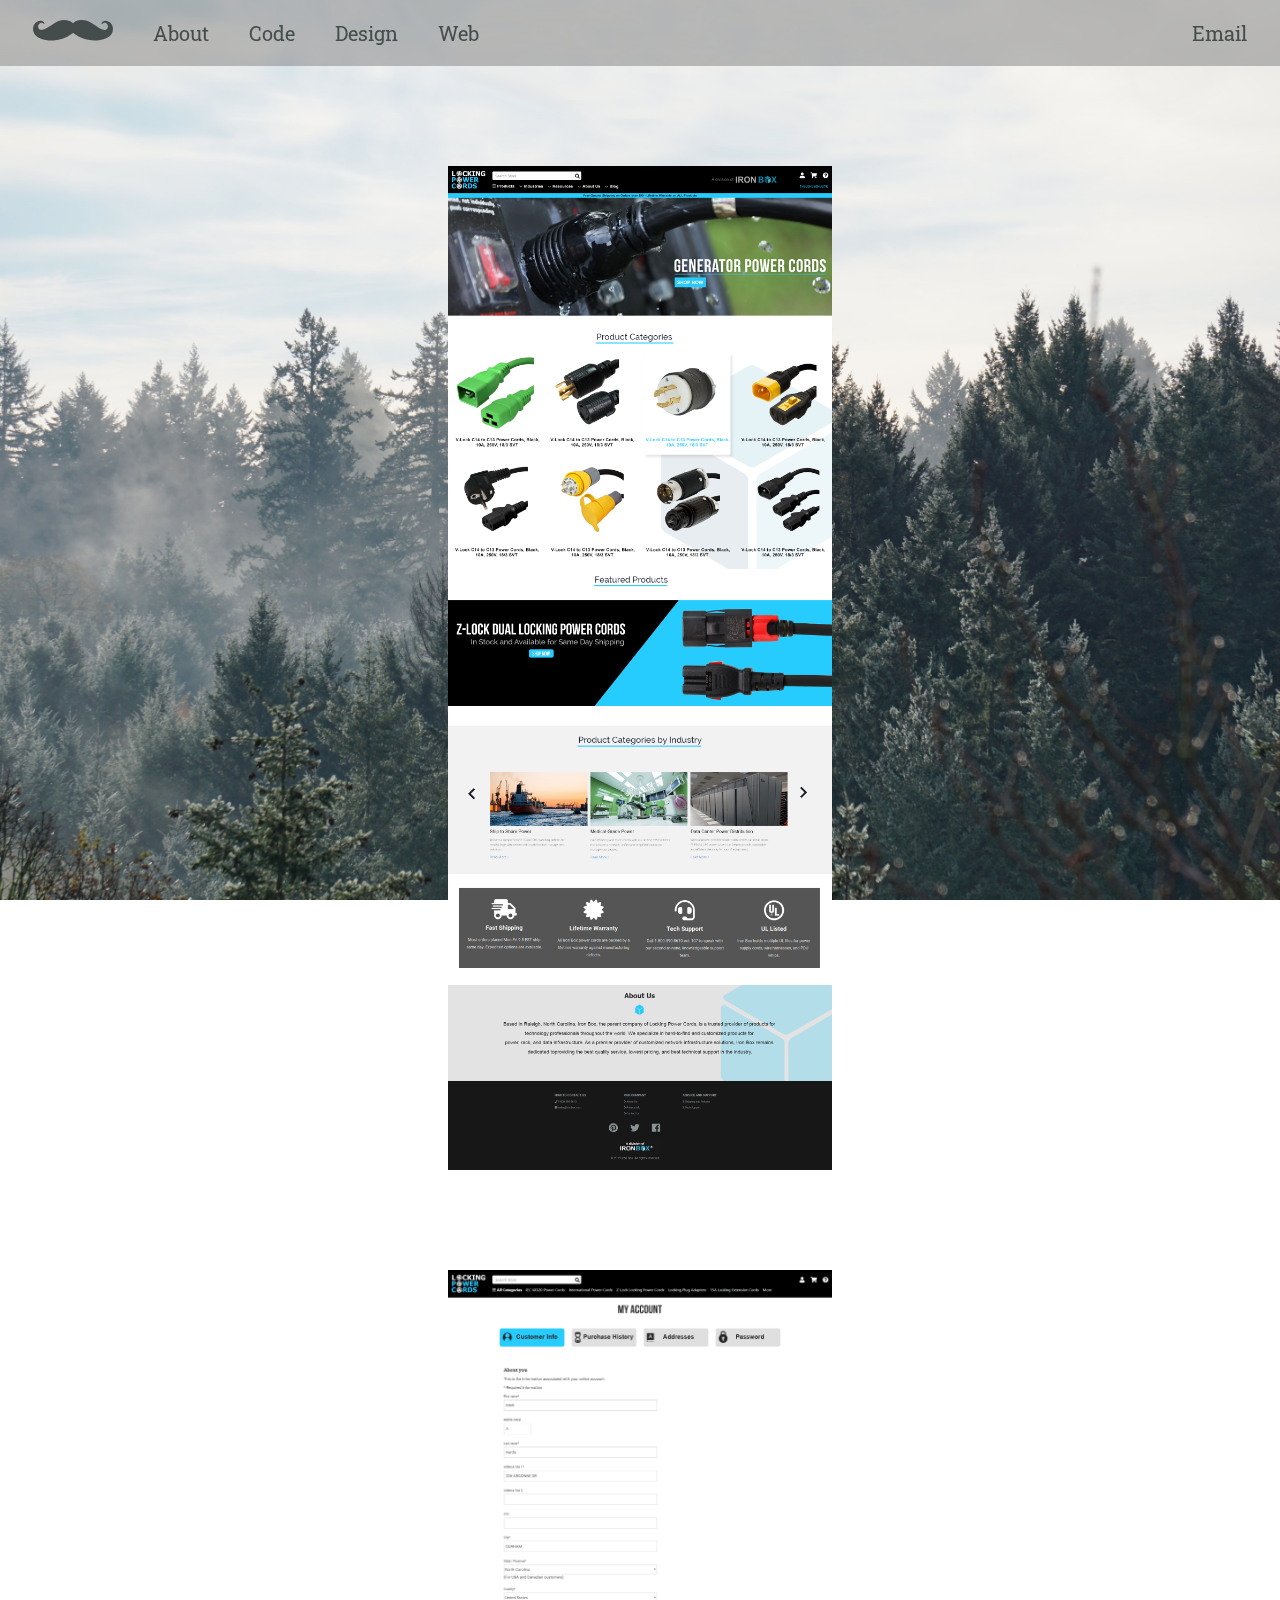
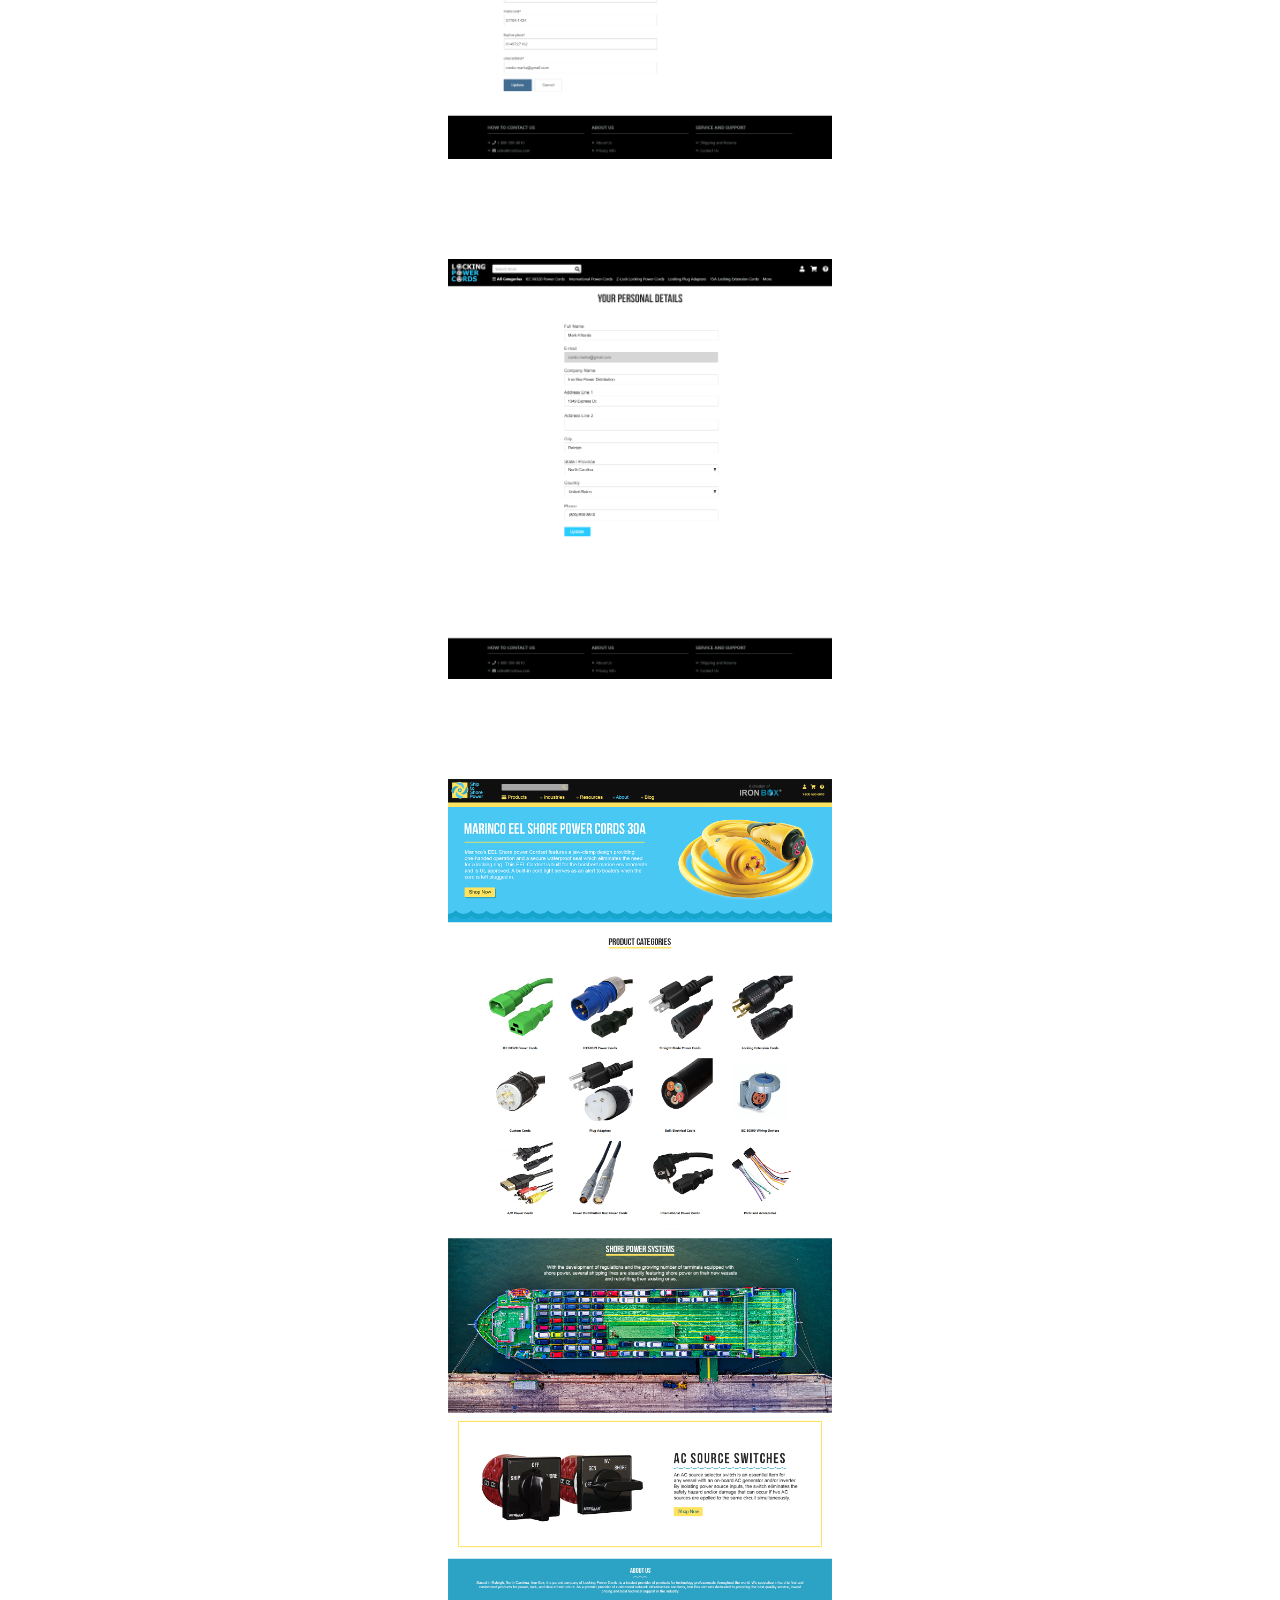
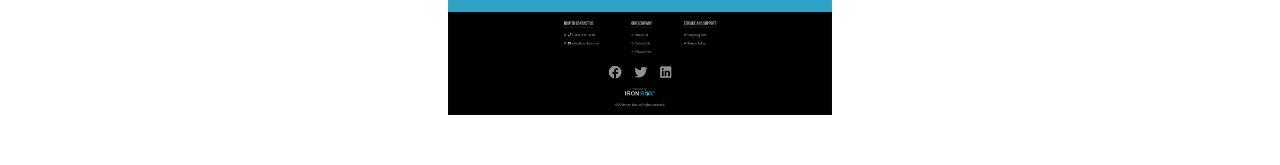
<file: web.html>
<!DOCTYPE html>
<html lang="en">
<head>
    <meta charset="UTF-8">
    <meta name="viewport" content="width=device-width, initial-scale=1.0, maximum-scale=1.0">
    <meta http-equiv="X-UA-Compatible" content="ie=edge">
    <title>Mark's Portfolio</title>
    <link rel="preload" href="style.css" as="style">
    <link rel="preload" href="animate.css" as="style">
    <link rel="stylesheet" type="text/css" href="style.css" media="print" onload="this.media='all'">
    <link rel="stylesheet" type="text/css" href="animate.css" media="print" onload="this.media='all'">
    <link href="https://fonts.googleapis.com/css?family=Roboto+Slab&display=swap" rel="stylesheet">
</head>
<body class="animated fadeIn">
    <nav class="nav-bkgrd sticky">
        <ul class="main-nav">
            <li class="animated bounceInDown">
                <a href="index.html">
                    <svg id="Layer_1" data="img/mustache4.svg" data-name="Layer 1" xmlns="http://www.w3.org/2000/svg" viewBox="0 0 675.45 173.41"><defs></defs><title>mustache4</title><path class="cls-1" d="M520.64,173.38c-63.42-1.46-121.29-19.5-172.31-58-10.36-7.82-10.36-7.79-20.58-.25-46.13,34-97.54,53.37-155,57.18-38.07,2.52-74.84-2.44-110.26-16.26-24.05-9.38-44.1-23.83-55.37-48.27C-9,72.86,3,31.77,34.78,14.14c10.88-6,22.6-9,35.18-6.82,12.73,2.17,21,9.94,26.6,21.16.85,1.72,2.46,3.85.08,5.54s-4.07-.05-5.8-1.65c-11.65-10.8-25.68-11.26-37.53-1.61C38.52,42.81,39,74.56,60.63,82.43c6.45,2.35,12.59,1.21,18.81,0C94,79.53,107,72.93,119.55,65.28,143.41,50.74,165.83,34,190.16,20.15,213,7.19,237.25-.6,263.55,0s51.08,6.07,71.1,24.74c2.73,2.54,4.36,1.64,6.5-.37C359,7.72,381.18,2.65,404.6.54c32.94-3,61.86,8.14,89.44,24.6,23,13.74,44.27,30.27,67.63,43.52,12.84,7.28,26.2,12.7,41,14.77,10.07,1.42,17.93-2.17,23.83-9.53,9.8-12.23,9.14-39.13-11.82-47.65-10.57-4.29-20.59-2.86-29.23,5.18-1.83,1.7-3.57,4.79-6.51,2.52s-.3-4.83.79-7c8.46-16.74,25-23.57,45.33-18.87,27.77,6.42,49.62,33.56,50.34,62.53.88,35-15.33,60.18-45.17,77.14-23,13.07-48.21,19.38-74.2,23A260.32,260.32,0,0,1,520.64,173.38Z" transform="translate(0.02 0.03)"/></svg>
                </a>
            </li>
            <li><a href="about.html">About</a></li>
            <li><a href="Code.html">Code</a></li>
            <li><a href="design.html">Design</a></li>
            <li><a href="web.html">Web</a></li>
            <li class="push"><a href="mailto:nardo.marka@gmail.com">Email</a></li>
        </ul>
    </nav>
    <div class="animated fadeIn grid">
        <div class="thumbnail-web"><img src="img/Homepage_final_draft.png" alt="Locking Power Cords Homepage"></div>
        <div class="thumbnail-web"><img src="img/my_account_page_mockup.png" alt="Account Page"></div>
        <div class="thumbnail-web"><img src="img/personal_info_page.png" alt="Personal Info Page"></div>
        <div class="thumbnail-web"><img src="img/ship_shor_home_page.png" alt="Ship to Shore Power Homepage"></div>
    </div>
</file>
<file: style.css>
* {
    -webkit-box-sizing: border-box;
            box-sizing: border-box;
}

html {
    background: #fff;
    scroll-behavior: smooth;
}
body {
    margin: 0;
}

img {
    display: block;
    max-width: 100%;
    height: auto;
    -ms-flex-item-align: center;
        align-self: center;
}

/* WEB THUMBNAILS */

.thumbnail {
    position: relative;
    display: -webkit-box;
    display: -ms-flexbox;
    display: flex;
    -webkit-box-pack: center;
        -ms-flex-pack: center;
            justify-content: center;
    -webkit-box-align: center;
        -ms-flex-align: center;
            align-items: center;
    margin: 75px;
    -webkit-transition: .3s linear;
    transition: .3s linear;
}

.thumbnail:hover {
    -webkit-transform: scale(1.5);
            transform: scale(1.5);
    -webkit-box-shadow: 0 0 20px rgba(0, 0, 0, 0.5);
            box-shadow: 0 0 20px rgba(0, 0, 0, 0.5);
    z-index: 999;
}

.thumbnail-web {
    display: -webkit-box;
    display: -ms-flexbox;
    display: flex;
    -webkit-box-pack: center;
        -ms-flex-pack: center;
            justify-content: center;
    -webkit-box-align: center;
        -ms-flex-align: center;
            align-items: center;
    width: auto;
    height: auto;
    margin: 50px;
    -webkit-transition: .20s ease-in-out .20s;
    transition: .20s ease-in-out .20s;
}

.thumbnail-web:hover {
    width: 75%;
    height:auto;
    z-index:999;
    -webkit-box-shadow: 0 0 20px rgba(0, 0, 0, 0.5);
            box-shadow: 0 0 20px rgba(0, 0, 0, 0.5);
}

/* NAV */

svg {
    fill: #454C4C;
    -webkit-transition: .5s;
    transition: .5s;
    margin-right: 0;
    width: 2em;
  }

svg:hover {
    fill: #FFE14D;
}
nav {
    position: -webkit-sticky;
    position: sticky;
    top: 0;
}

.nav-bkgrd {
    background-color: rgba(128, 128, 128, 0.5);
    z-index: 1;
}

.main-nav {
    display: -webkit-box;
    display: -ms-flexbox;
    display: flex;
    list-style: none;
    font-size: .75em;
    font-family: 'Roboto Slab', serif;
    margin: 0;
}

.push {
    margin-left: auto;
}

ul {
    padding: 0 1%;
}

li {
    padding: 15px;
}

a {
    color: #454C4C;
    text-decoration: none;
    -webkit-transition: all .5s;
    transition: all .5s;
}

a:hover {
    color: #FFE14D;
}

.content {
    display: -webkit-box;
    display: -ms-flexbox;
    display: flex;
    -webkit-box-pack: center;
        -ms-flex-pack: center;
            justify-content: center;
    -webkit-box-orient: vertical;
    -webkit-box-direction: normal;
        -ms-flex-direction: column;
            flex-direction: column;
    -webkit-box-align: center;
        -ms-flex-align: center;
            align-items: center;
    margin: 25px 20px;
    padding: 5%;
    border: 3px solid #FFE14D;
}

.sm-mustache {
    width: 10%;
}
.heading {
    margin: 0;
}

.button {
    margin: 1%;
    width: 60%;
    padding: 5px5px;
    -webkit-transition: all 1s;
    transition: all 1s;
    -webkit-font-smoothing: antialiased;
}

@-webkit-keyframes rock{
    0%{-webkit-transform: rotate(0deg);transform: rotate(0deg);}
    25%{-webkit-transform: rotate(10deg);transform: rotate(10deg);}
    50%{-webkit-transform: rotate(-10deg);transform: rotate(-10deg)}
    100%{-webkit-transform: rotate(0deg);transform: rotate(0deg);}
}

@keyframes rock {
    0%{-webkit-transform: rotate(0deg);transform: rotate(0deg);}
    25%{-webkit-transform: rotate(5deg);transform: rotate(5deg);}
    50%{-webkit-transform: rotate(-5deg);transform: rotate(-5deg)}
    100%{-webkit-transform: rotate(0deg);transform: rotate(0deg);}
}

.rocking-stache:hover {
    -webkit-transform-origin: 50% 0;
    transform-origin: 50% 0;
    -webkit-animation: rock 1s ease-in-out;
    animation: rock 1.5s ease-in-out;
}

h1 {
    text-align: center;
    font-family: 'Roboto Slab', serif;
    font-size: 3rem;
    color: grey;
    margin: 0;
}

h2 {
    text-align: center;
    font-family: 'Roboto Slab', serif;
    font-size: 2rem;
    color: #454C4C;
    margin-top: 10%;
}

/* UNDER CONSTRUCTION */

.construction-text > p {
    text-align: center;
    font-family: 'Roboto Slab', serif;
    font-size: 1.5rem;
    color: #454C4C;
}

/*  About Section */

.about-container {
    display: -webkit-box;
    display: -ms-flexbox;
    display: flex;
    -webkit-box-pack: center;
        -ms-flex-pack: center;
            justify-content: center;
    -webkit-box-orient: vertical;
    -webkit-box-direction: normal;
        -ms-flex-direction: column;
            flex-direction: column;
    -webkit-box-align: center;
        -ms-flex-align: center;
            align-items: center;
    margin-top: 25px;
}

.selfie-img {
    width: 75%;
    height: auto;
}

.about-text {
    display: -webkit-box;
    display: -ms-flexbox;
    display: flex;
    -webkit-box-pack: center;
    -ms-flex-pack: center;
    justify-content: center;
    width: 75%;
}

.about-text > p {
    color: white;
    font-size: 1.25em;
    line-height: 1.5em;
    font-family: Arial, Helvetica, sans-serif;
    background-color: rgba(128, 128, 128, 0.75);
    padding: 40px;
}

.icon-align {
    display: block;
    float: right;
}

/* PLAYLIST */
.center-grid {
    display: flex;
    justify-content: center;
    margin: 50px 5px;
}

.image-container {
    display: grid;
    grid-template-rows: repeat(auto, 1fr);
    grid-template-columns: repeat(1, 1fr);
    grid-gap: 50px 50px;
}

.embed-container > iframe {
   opacity: .8;
   transition: .2s linear;
}

.embed-container > iframe:hover {
    opacity: 1;
    -webkit-box-shadow: 5px 5px 10px rgba(0, 0, 0, 0.5);
            box-shadow: 5px 5px 10px rgba(0, 0, 0, 0.5); 
}

/* DESIGN SECTION */

.grid {
    display: -webkit-box;
    display: -ms-flexbox;
    display: flex;
    -webkit-box-orient: vertical;
    -webkit-box-direction: normal;
    -ms-flex-direction: column;
    flex-direction: column;
    -webkit-box-pack: center;
        -ms-flex-pack: center;
            justify-content: center;
    -webkit-box-align: center;
        -ms-flex-align: center;
            align-items: center;
}

.grid-item {
    margin: 20px;
    display: -webkit-box;
    display: -ms-flexbox;
    display: flex;
    -webkit-box-pack: center;
        -ms-flex-pack: center;
            justify-content: center;
    -ms-flex-item-align: center;
        align-self: center;
    width: 80%;
}

/* MODAL */

.modal-window {
    display: -webkit-box;
    display: -ms-flexbox;
    display: flex;
    -webkit-box-pack: center;
        -ms-flex-pack: center;
            justify-content: center;
    -webkit-box-align: center;
        -ms-flex-align: center;
            align-items: center;
    position: fixed;
    background-color: rgba(200, 200, 200, 0.75);
    top: 0;
    right: 0;
    bottom: 0;
    left: 0;
    height: 100%;
    width: 100%;
    z-index: 1000;
    opacity: 0;
    pointer-events: none;
    -webkit-transition: all 0.3s;
    transition: all 0.3s;
    overflow: auto;
  }
  
  .modal-window:target {
    opacity: 1;
    pointer-events: auto;
  }
  
  .modal-window>div {
    display: -webkit-box;
    display: -ms-flexbox;
    display: flex;
    -webkit-box-pack: center;
        -ms-flex-pack: center;
            justify-content: center;
    width: 100%;
    max-width: 100%;
    height: 100%;
    max-height: 100%;
    position: relative;
    margin: 50px auto;
    padding: 2rem;
    background: #fff;
    color: #444;
  }
  
  .modal-window header {
    font-weight: bold;
  }
  
  .modal-close {
    color: #aaa;
    font-size: 5rem;
    position: absolute;
    right: 0;
    text-align: center;
    top: 5%;
    text-decoration: none;
    margin: 25px;
  }
  
  .modal-close:hover {
    color: #FFE14D;
  }
  
  .modal-window h1 {
    font-size: 150%;
    margin: 0 0 15px;
  }

/* CODE SECTION */

.code {
    display: -webkit-box;
    display: -ms-flexbox;
    display: flex;
    -webkit-box-pack: center;
        -ms-flex-pack: center;
            justify-content: center;
    margin: 5px;
}

.insult {
    width: 100%;
    height: 100%;
}

@media (min-width: 768px){

    html {
        background: url('img/lpbkgrd.jpg') no-repeat center center fixed; 
        background-position-y: 20%;
        background-size: cover;
    }

    body {
        height: 100%;
    }

    h1 {
        font-size: 4rem;
        margin-top: 5%;
    }

    h2 {
        font-size: 3rem;
        margin-top: 6%;
    }

    .button {
        width: 35%;
        margin: 2%;

    }

    .construction-text > p {
        color: #fff;
    }

    .thumbnail-web, .thumbnail {
        width: 30%
    }

    .image-container {
        grid-template-rows: repeat(auto, 1fr);
        grid-template-columns: repeat(2, 1fr);
    }
}

@media (min-width: 1025px){

    html {
        background: url('img/lpbkgrd.jpg') no-repeat center center fixed; 
        background-position-y: 20%;
        background-size: cover;
    }

    .overflow-hidden {
        overflow-y: hidden;
    }

    svg {
        width: 4em;
        height: auto;
    }

    body {
        height: 100%;
    }

    .main-nav {
        font-size: 1.25em;
    }

    li {
        padding: 20px;
    }

    h1 {
        font-size: 5rem;
    }

    .content {
        margin-top: 150px;
        margin-left: 20%;
        margin-right: 20%;
        padding: 0 0 3%;
    }

    .button {
        width: 35%;
        margin: 1%;
    }

    .about-container {
        display: -webkit-box;
        display: -ms-flexbox;
        display: flex;
        -webkit-box-orient: horizontal;
        -webkit-box-direction: normal;
            -ms-flex-direction: row;
                flex-direction: row;
        -webkit-box-pack: center;
            -ms-flex-pack: center;
                justify-content: center;
        margin-top: 100px;
    }

    .about-text > p {
        color: white;
        font-size: 1.25em;
        line-height: 1.5em;
        font-family: Arial, Helvetica, sans-serif;
        background-color: rgba(128, 128, 128, 0.75);
        padding: 60px;
    }
    
    .about-text {
        width: 40%;
    }

    .selfie-img {
        width: 40%;
    }

    .grid {
        margin-top: 50px;
    }

    .grid-item {
        width: 30%;
    }

    .construction-text > p {
        color: #fff;
    }

    .insult {
        width: 75%;
        height: 100%;
    }

    .thumbnail-web, .thumbnail {
        width: 30%;
    }

    .image-container {
        grid-template-rows: repeat(auto, 1fr);
        grid-template-columns: repeat(4, 1fr);
    }

}
</file>
